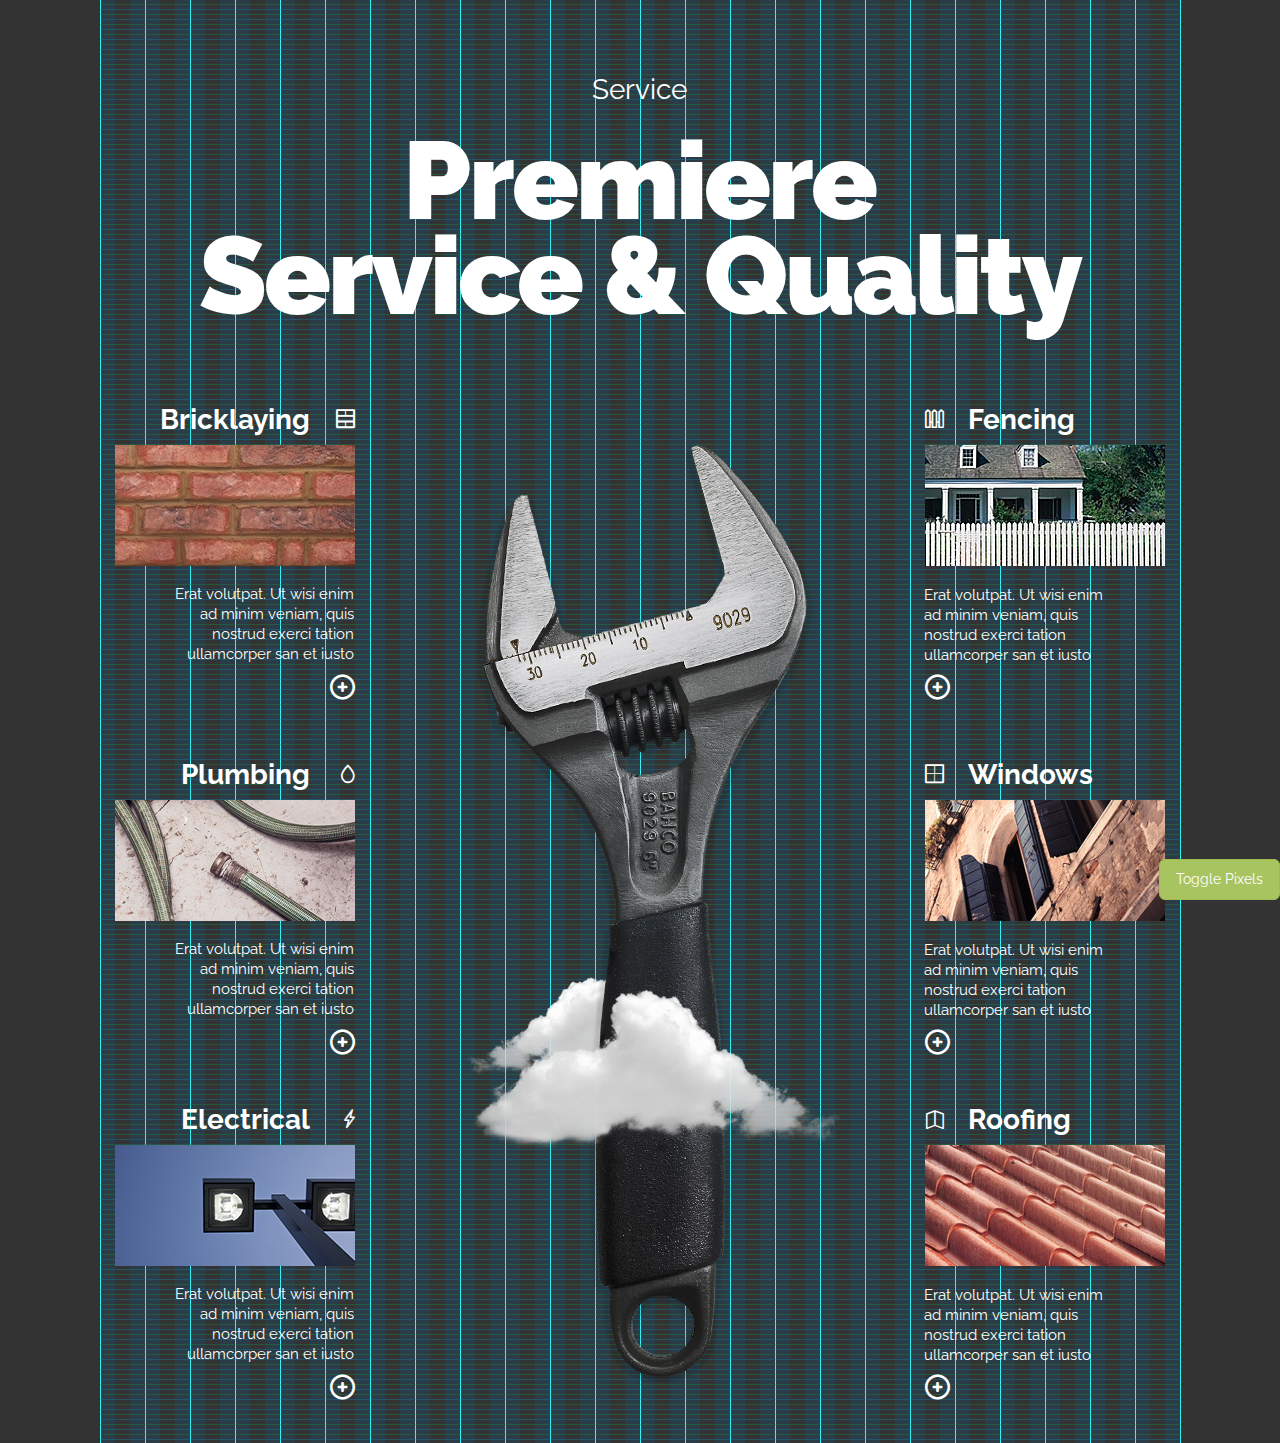
<file: bootstrap/index.html>
<!DOCTYPE html>
<html lang="en" dir="ltr" xml:lang="en" prefix="og: http://ogp.me/ns#
fb: http://ogp.me/ns/fb#
foaf: http://xmlns.com/foaf/0.1/
dc: http://purl.org/dc/terms/
v: http://rdf.data-vocabulary.org/#
owl: http://www.w3.org/2002/07/owl#" class="no-js no-touch">
<head>
	<!-- Fonts and Style -->
	<link href='http://fonts.googleapis.com/css?family=Raleway:400,700,900' rel='stylesheet' type='text/css'>
	<meta charset="utf-8">
	<title>WPMUDEV test</title>
	<!-- browser-specific tags -->
	<meta http-equiv="X-UA-Compatible" content="IE=edge,chrome=1" />
	<meta name="apple-mobile-web-app-capable" content="yes" />
	<meta name="apple-mobile-web-app-status-bar-style" content="black" />
	<meta name="viewport" content="width=device-width, initial-scale=1.0, maximum-scale=1.0, user-scalable=0" />
	<!-- Metadata Standards + Dublin Core RDFA -->
	<meta property="dc:creator" name="author" content="WPMU DEV" />
	<meta property="dc:created" content="2014-01-15" />
	<meta property="dc:language" content="en-US" />
	<!-- Open Graph RDFa -->
	<meta property="og:title" content="WPMU DEV" />
	<meta property="og:description" name="description" content="WPMU DEV template" />
	<meta property="og:type" content="website" />
	<meta property="og:url" content="http://wpmudev.com/" />
	<!-- Icons -->
	<link rel="shortcut icon" href="images/icons/fav.ico" sizes="16x16 32x32 48x48" />
	<meta name="msapplication-TileColor" content="#F0443C" />
	<meta name="msapplication-TileImage" content="/images/icons/windows-tile-144x144.png" />
	<link rel="apple-touch-icon-precomposed" sizes="152x152" href="images/icons/apple-touch-icon-152x152.png" />
	<link rel="apple-touch-icon-precomposed" sizes="144x144" href="images/icons/apple-touch-icon-144x144.png" />
	<link rel="apple-touch-icon-precomposed" sizes="72x72" href="images/icons/apple-touch-icon-72x72.png" />


	<link href="less/main.less" rel="stylesheet/less" />
	<!-- <link href="less/main.css" rel="stylesheet" /> -->
				<!--[if lte IE 8]>
				<link rel="stylesheet" href="less/ie_support.css">
				<![endif]-->
				<!-- endbuild -->

				<!-- We are now building a custom modernizr which has patches for ie7 -->
				<!-- build:js js/vendor/modernizr.js -->
				<script src="js/lib/modernizr.js"></script>
				<!-- endbuild -->
			</head>
			<!-- We will treat IE 7 and 8 as one entity -->
			<!--[if IE 7]><body class="ie i[e7 ie7_8"><![endif]-->
			<!--[if IE 8]><body class="ie ie8 ie7_8"><![endif]-->
			<!-- We will treat IE 9 as a close approximation of standards compliancy -->
			<!--[if IE 9]><body class="ie ie9"><![endif]-->
			<!-- Because IE10 does not recognize conditional comments anyway. -->
			<!--[if (gt IE 9)|!(IE)]><!-->
			<body class=""><!--<![endif]-->

				<!--[if lt IE 7]>

						<p class="chromeframe">You are using an <strong>outdated</strong> browser. Please <a href="http://browsehappy.com/">upgrade your browser</a> or <a href="http://www.google.com/chromeframe/?redirect=true">activate Google Chrome Frame</a> to improve your experience.</p>
						<![endif]-->

						<div class="container grid-overlay">
							<header class="col-md-20 col-md-offset-2 text-center">
								<h3>Service</h3>
								<h1 class="main-header"><span class="col-md-16 col-md-offset-4">Premiere</span> Service &amp; Quality</h1>
							</header>
							<aside class="col-md-6 text-right left-side">
								<article>
									<h1>Bricklaying <i class="icon-bricks"></i></h1>
									<img src="img/bricklay.jpg" alt="Bricklaying">
									<p>Erat volutpat. Ut wisi enim ad minim veniam, quis nostrud exerci tation ullamcorper san et iusto</p>
									<a href="#" title="more"><i class="icon-plus"></i></a>
								</article>
								<article>
									<h1>Plumbing <i class="icon-plumb"></i></h1>
									<img src="img/plumbing.jpg" alt="Plumbing">
									<p>Erat volutpat. Ut wisi enim ad minim veniam, quis nostrud exerci tation ullamcorper san et iusto</p>
									<a href="#" title="more"><i class="icon-plus"></i></a>
								</article>
								<article class="last">
									<h1>Electrical <i class="icon-electric"></i></h1>
									<img src="img/electrical.jpg" alt="Electrical">
									<p>Erat volutpat. Ut wisi enim ad minim veniam, quis nostrud exerci tation ullamcorper san et iusto</p>
									<a href="#" title="more"><i class="icon-plus"></i></a>
								</article>
							</aside>
							<div role="main" class="col-md-10 col-md-offset-1 wrench">
							&nbsp;
							</div>
							<aside class="col-md-6 pull-right right-side">
								<article>
									<h1><i class="icon-fence"></i>Fencing</h1>
									<img src="img/fencing.jpg" alt="Fencing">
									<p>Erat volutpat. Ut wisi enim ad minim veniam, quis nostrud exerci tation ullamcorper san et iusto</p>
									<a href="#" title="more"><i class="icon-plus"></i></a>
								</article>
								<article>
									<h1><i class="icon-window"></i> Windows </h1>
									<img src="img/windows.jpg" alt="Windows">
									<p>Erat volutpat. Ut wisi enim ad minim veniam, quis nostrud exerci tation ullamcorper san et iusto</p>
									<a href="#" title="more"><i class="icon-plus"></i></a>
								</article>
								<article class="last">
									<h1>Roofing <i class="icon-roof"></i></h1>
									<img src="img/roofing.jpg" alt="Roofing">
									<p>Erat volutpat. Ut wisi enim ad minim veniam, quis nostrud exerci tation ullamcorper san et iusto</p>
									<a href="#" title="more"><i class="icon-plus"></i></a>
								</article>
							</aside>
						</div> <!-- /.container -->
						<div>
			<!-- Bootstrap core JavaScript
			================================================== -->
			<!-- Placed at the end of the document so the pages load faster -->
			<script src="js/jquery-2.1.0.min.js"></script>
			<script src="js/bootstrap.min.js"></script>
			<script src="js/less.js"></script>
			<button class="show_perf btn btn-success btn-lg" id="perf" style="position: fixed; bottom: 0; right: 0;">Toggle Pixels</button>
			<script>
				$('#perf').on('click', function() {
					$('.container').toggleClass('grid-overlay');
				});
			</script>
		</div>
	</body>
	</html>
</file>
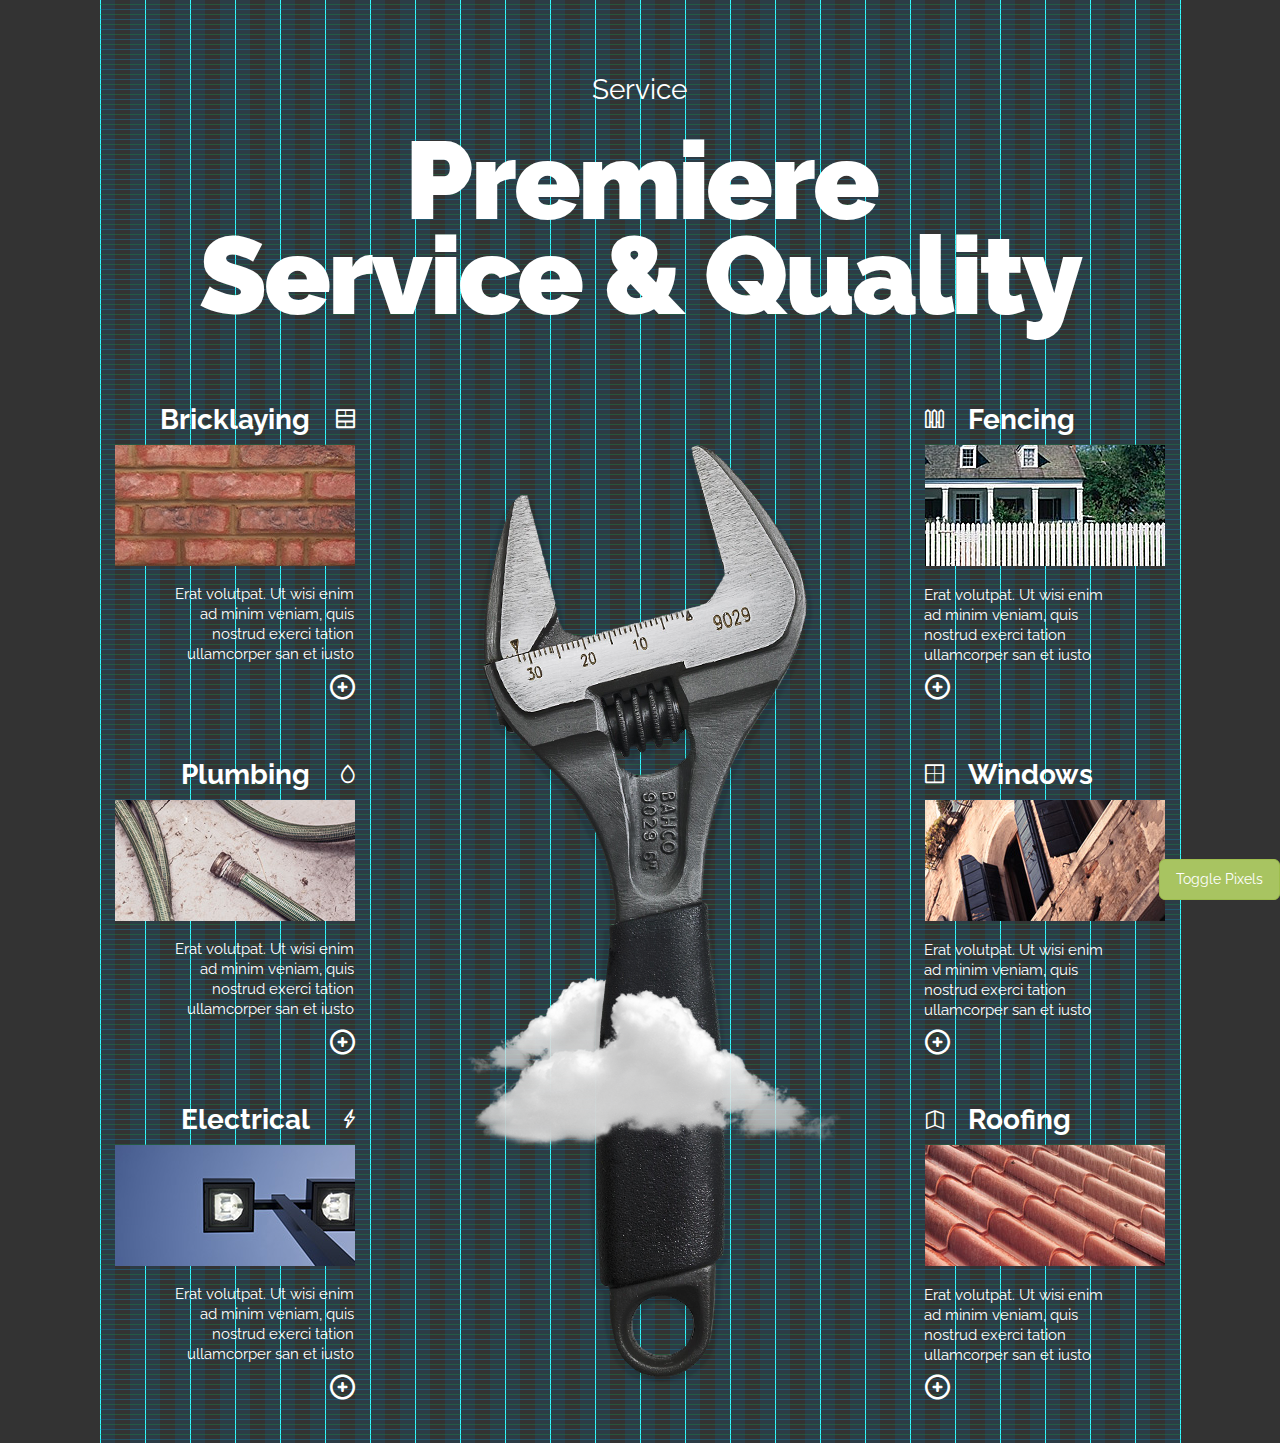
<file: css-version/index.html>
<!DOCTYPE html>
<html lang="en" dir="ltr" xml:lang="en" prefix="og: http://ogp.me/ns#
fb: http://ogp.me/ns/fb#
foaf: http://xmlns.com/foaf/0.1/
dc: http://purl.org/dc/terms/
v: http://rdf.data-vocabulary.org/#
owl: http://www.w3.org/2002/07/owl#" class="no-js no-touch">
<head>
	<!-- Fonts and Style -->
	<link href='http://fonts.googleapis.com/css?family=Raleway:400,700,900' rel='stylesheet' type='text/css'>
	<meta charset="utf-8">
	<title>WPMUDEV test</title>
	<!-- browser-specific tags -->
	<meta http-equiv="X-UA-Compatible" content="IE=edge,chrome=1" />
	<meta name="apple-mobile-web-app-capable" content="yes" />
	<meta name="apple-mobile-web-app-status-bar-style" content="black" />
	<meta name="viewport" content="width=device-width, initial-scale=1.0, maximum-scale=1.0, user-scalable=0" />
	<!-- Metadata Standards + Dublin Core RDFA -->
	<meta property="dc:creator" name="author" content="WPMU DEV" />
	<meta property="dc:created" content="2014-01-15" />
	<meta property="dc:language" content="en-US" />
	<!-- Open Graph RDFa -->
	<meta property="og:title" content="WPMU DEV" />
	<meta property="og:description" name="description" content="WPMU DEV template" />
	<meta property="og:type" content="website" />
	<meta property="og:url" content="http://wpmudev.com/" />
	<!-- Icons -->
	<link rel="shortcut icon" href="images/icons/fav.ico" sizes="16x16 32x32 48x48" />
	<meta name="msapplication-TileColor" content="#F0443C" />
	<meta name="msapplication-TileImage" content="/images/icons/windows-tile-144x144.png" />
	<link rel="apple-touch-icon-precomposed" sizes="152x152" href="images/icons/apple-touch-icon-152x152.png" />
	<link rel="apple-touch-icon-precomposed" sizes="144x144" href="images/icons/apple-touch-icon-144x144.png" />
	<link rel="apple-touch-icon-precomposed" sizes="72x72" href="images/icons/apple-touch-icon-72x72.png" />


	<link href="css/style.css" rel="stylesheet" />
				<!--[if lte IE 8]>
				<link rel="stylesheet" href="css/ie_support.css">
				<![endif]-->
				<!-- endbuild -->
				<!--[if lt IE 9]>
				<script src="js/html5shiv.min.js"></script>
				<![endif]-->
				<!-- We are now building a custom modernizr which has patches for ie7 -->
				<!-- build:js js/vendor/modernizr.js -->
				<script src="js/lib/modernizr.js"></script>
				<!-- endbuild -->
			</head>
			<!-- We will treat IE 7 and 8 as one entity -->
			<!--[if IE 7]><body class="ie i[e7 ie7_8"><![endif]-->
			<!--[if IE 8]><body class="ie ie8 ie7_8"><![endif]-->
			<!-- We will treat IE 9 as a close approximation of standards compliancy -->
			<!--[if IE 9]><body class="ie ie9"><![endif]-->
			<!-- Because IE10 does not recognize conditional comments anyway. -->
			<!--[if (gt IE 9)|!(IE)]><!-->
			<body class=""><!--<![endif]-->

				<!--[if lt IE 7]>

						<p class="chromeframe">You are using an <strong>outdated</strong> browser. Please <a href="http://browsehappy.com/">upgrade your browser</a> or <a href="http://www.google.com/chromeframe/?redirect=true">activate Google Chrome Frame</a> to improve your experience.</p>
						<![endif]-->

						<div class="container grid-overlay">
							<header class="col-20 col-left-2 text-center">
								<h3>Service</h3>
								<h1 class="main-header"><span class="col-20 text-center">Premiere</span> Service &amp; Quality</h1>
							</header>
							<aside class="col-6 text-right left-side">
								<article>
									<h1>Bricklaying <i class="icon-bricks"></i></h1>
									<img src="img/bricklay.jpg" alt="Bricklaying">
									<p>Erat volutpat. Ut wisi enim ad minim veniam, quis nostrud exerci tation ullamcorper san et iusto</p>
									<a href="#" title="more"><i class="icon-plus"></i></a>
								</article>
								<article>
									<h1>Plumbing <i class="icon-plumb"></i></h1>
									<img src="img/plumbing.jpg" alt="Plumbing">
									<p>Erat volutpat. Ut wisi enim ad minim veniam, quis nostrud exerci tation ullamcorper san et iusto</p>
									<a href="#" title="more"><i class="icon-plus"></i></a>
								</article>
								<article class="last">
									<h1>Electrical <i class="icon-electric"></i></h1>
									<img src="img/electrical.jpg" alt="Electrical">
									<p>Erat volutpat. Ut wisi enim ad minim veniam, quis nostrud exerci tation ullamcorper san et iusto</p>
									<a href="#" title="more"><i class="icon-plus"></i></a>
								</article>
							</aside>
							<div role="main" class="col-10 col-left-1 wrench">
							&nbsp;
							</div>
							<aside class="col-6 pull-right right-side">
								<article>
									<h1><i class="icon-fence"></i>Fencing</h1>
									<img src="img/fencing.jpg" alt="Fencing">
									<p>Erat volutpat. Ut wisi enim ad minim veniam, quis nostrud exerci tation ullamcorper san et iusto</p>
									<a href="#" title="more"><i class="icon-plus"></i></a>
								</article>
								<article>
									<h1><i class="icon-window"></i> Windows </h1>
									<img src="img/windows.jpg" alt="Windows">
									<p>Erat volutpat. Ut wisi enim ad minim veniam, quis nostrud exerci tation ullamcorper san et iusto</p>
									<a href="#" title="more"><i class="icon-plus"></i></a>
								</article>
								<article class="last">
									<h1>Roofing <i class="icon-roof"></i></h1>
									<img src="img/roofing.jpg" alt="Roofing">
									<p>Erat volutpat. Ut wisi enim ad minim veniam, quis nostrud exerci tation ullamcorper san et iusto</p>
									<a href="#" title="more"><i class="icon-plus"></i></a>
								</article>
							</aside>
						</div> <!-- /.container -->
						<div>
			<!-- Bootstrap core JavaScript
			================================================== -->
			<!-- Placed at the end of the document so the pages load faster -->
			<script src="js/jquery-2.1.0.min.js"></script>
			<script src="js/bootstrap.min.js"></script>
			<script src="js/less.js"></script>
			<button class="show_perf btn btn-success btn-lg" id="perf" style="position: fixed; bottom: 0; right: 0;">Toggle Pixels</button>
			<script>
				$('#perf').on('click', function() {
					$('.container').toggleClass('grid-overlay');
				});
			</script>
		</div>
	</body>
	</html>
</file>
<file: bootstrap/less/main.css>
/* CSS crunched with Crunch - http://crunchapp.net/ */
/* Colors ----------------------------------- */
/* ------------------------------------------ */
/* ------------------------------------------ */
/* Paths ------------------------------------ */
/* ------------------------------------------ */
/* ------------------------------------------ */
/* Shared Page Components ------------------- */
/* ------------------------------------------ */
/* ------------------------------------------ */
/* Grid Math -------------------------------- */
/* ------------------------------------------ */
/* ------------------------------------------ */
/* iOS Media Queries ------------------------ */
/* ------------------------------------------ */
/*ipad Mini, iPad 1 & 2 in landscape*/
/*ipad Mini, iPad 1 & 2 in portrait*/
/* ------------------------------------------ */
/* ------------------------------------------ */
/* Paths ------------------------------------ */
/* ------------------------------------------ */
/* ------------------------------------------ */
/* Global Reset ----------------------------- */
/* ------------------------------------------ */
html {
  font-size: 62.5%;
  -webkit-text-size-adjust: 100%;
  -ms-text-size-adjust: 100%;
  overflow: -moz-scrollbars-vertical;
  overflow-y: scroll;
  height: 100%;
}
body {
  position: relative;
  height: 100%;
  margin: 0;
  padding: 0;
  font-size: 100%;
  font-family: helvetica, arial, sans-serif;
  text-rendering: optimizeLegibility;
  color: #FFF;
  background: #333;
  /* Better Font Rendering =========== */
  -webkit-font-smoothing: antialiased;
  -moz-osx-font-smoothing: grayscale;
}
/* Custom Typography ------------------------ */
/* ------------------------------------------ */
h1,
h2,
h3 {
  margin: 0;
}
/* Custom Icons -------------------------- */
/* ------------------------------------------ */
@font-face {
  font-family: 'icomoon';
  src: url('../fonts/icomoon.eot?i9eodp');
  src: url('../fonts/icomoon.eot?#iefixi9eodp') format('embedded-opentype'), url('../fonts/icomoon.woff?i9eodp') format('woff'), url('../fonts/icomoon.ttf?i9eodp') format('truetype'), url('../fonts/icomoon.svg?i9eodp#icomoon') format('svg');
  font-weight: normal;
  font-style: normal;
}
[class^="icon-"],
[class*=" icon-"] {
  font-family: 'icomoon';
  speak: none;
  font-style: normal;
  font-weight: normal;
  font-variant: normal;
  text-transform: none;
  line-height: 1;
  /* Better Font Rendering =========== */
  -webkit-font-smoothing: antialiased;
  -moz-osx-font-smoothing: grayscale;
}
.icon-plus:before {
  content: "\e607";
}
.icon-roof:before {
  content: "\e605";
}
.icon-electric:before {
  content: "\e604";
}
.icon-window:before {
  content: "\e603";
}
.icon-plumb:before {
  content: "\e602";
}
.icon-fence:before {
  content: "\e601";
}
.icon-bricks:before {
  content: "\e600";
}
/* Fallback Mixins -------------------------- */
/* ------------------------------------------ */
/* ------------------------------------------ */
/* Bootstrap -------------------------------- */
/* ------------------------------------------ */
/* Bootstrap (Bootstrap) -------------------- */
/* ------------------------------------------ */
/* Core variables and mixins ---------------- */
/* ------------------------------------------ */
/* ------------------------------------------ */
/* Reset ------------------------------------ */
/* ------------------------------------------ */
@media print {
  * {
    text-shadow: none !important;
    color: #000 !important;
    background: transparent !important;
    box-shadow: none !important;
  }
  a,
  a:visited {
    text-decoration: underline;
  }
  a[href]:after {
    content: " (" attr(href) ")";
  }
  abbr[title]:after {
    content: " (" attr(title) ")";
  }
  a[href^="javascript:"]:after,
  a[href^="#"]:after {
    content: "";
  }
  pre,
  blockquote {
    border: 1px solid #999;
    page-break-inside: avoid;
  }
  thead {
    display: table-header-group;
  }
  tr,
  img {
    page-break-inside: avoid;
  }
  img {
    max-width: 100% !important;
  }
  @page {
    margin: 2cm .5cm;
  }
  p,
  h2,
  h3 {
    orphans: 3;
    widows: 3;
  }
  h2,
  h3 {
    page-break-after: avoid;
  }
  select {
    background: #fff !important;
  }
  .navbar {
    display: none;
  }
  .table td,
  .table th {
    background-color: #fff !important;
  }
  .btn > .caret,
  .dropup > .btn > .caret {
    border-top-color: #000 !important;
  }
  .label {
    border: 1px solid #000;
  }
  .table {
    border-collapse: collapse !important;
  }
  .table-bordered th,
  .table-bordered td {
    border: 1px solid #ddd !important;
  }
}
/* ------------------------------------------ */
/* Core CSS --------------------------------- */
/* ------------------------------------------ */
*,
*:before,
*:after {
  -webkit-box-sizing: border-box;
  -moz-box-sizing: border-box;
  box-sizing: border-box;
}
html {
  font-size: 62.5%;
  -webkit-tap-highlight-color: rgba(0, 0, 0, 0);
}
body {
  font-family: "Raleway", "Helvetica Neue", Helvetica, Arial, sans-serif;
  font-size: 1em;
  line-height: 1;
  color: #ffffff;
  background-color: #333333;
}
input,
button,
select,
textarea {
  font-family: inherit;
  font-size: inherit;
  line-height: inherit;
}
a {
  color: #f0443c;
  text-decoration: none;
}
a:hover,
a:focus {
  color: #f0443c;
  text-decoration: underline;
}
a:focus {
  outline: thin dotted;
  outline: 5px auto -webkit-focus-ring-color;
  outline-offset: -2px;
}
img {
  vertical-align: middle;
}
.img-responsive {
  display: block;
  max-width: 100%;
  height: auto;
}
.img-rounded {
  border-radius: 6px;
}
.img-thumbnail {
  padding: 4px;
  line-height: 1;
  background-color: #333333;
  border: 1px solid #dddddd;
  border-radius: 4px;
  -webkit-transition: all 0.2s ease-in-out;
  transition: all 0.2s ease-in-out;
  display: inline-block;
  max-width: 100%;
  height: auto;
}
.img-circle {
  border-radius: 50%;
}
hr {
  margin-top: 1em;
  margin-bottom: 1em;
  border: 0;
  border-top: 1px solid #ffffff;
}
.sr-only {
  position: absolute;
  width: 1px;
  height: 1px;
  margin: -1px;
  padding: 0;
  overflow: hidden;
  clip: rect(0, 0, 0, 0);
  border: 0;
}
h1,
h2,
h3,
h4,
h5,
h6,
.h1,
.h2,
.h3,
.h4,
.h5,
.h6 {
  font-family: "Raleway", "Helvetica Neue", Helvetica, Arial, sans-serif;
  font-weight: 400;
  line-height: 1;
  color: inherit;
}
h1 small,
h2 small,
h3 small,
h4 small,
h5 small,
h6 small,
.h1 small,
.h2 small,
.h3 small,
.h4 small,
.h5 small,
.h6 small,
h1 .small,
h2 .small,
h3 .small,
h4 .small,
h5 .small,
h6 .small,
.h1 .small,
.h2 .small,
.h3 .small,
.h4 .small,
.h5 .small,
.h6 .small {
  font-weight: normal;
  line-height: 1;
  color: #ffffff;
}
h1,
h2,
h3 {
  margin-top: 1em;
  margin-bottom: 0.5em;
}
h1 small,
h2 small,
h3 small,
h1 .small,
h2 .small,
h3 .small {
  font-size: 65%;
}
h4,
h5,
h6 {
  margin-top: 0.5em;
  margin-bottom: 0.5em;
}
h4 small,
h5 small,
h6 small,
h4 .small,
h5 .small,
h6 .small {
  font-size: 75%;
}
h1,
.h1 {
  font-size: 1em;
}
h2,
.h2 {
  font-size: 1em;
}
h3,
.h3 {
  font-size: 1em;
}
h4,
.h4 {
  font-size: 1em;
}
h5,
.h5 {
  font-size: 1em;
}
h6,
.h6 {
  font-size: 1em;
}
p {
  margin: 0 0 0.5em;
}
.lead {
  margin-bottom: 1em;
  font-size: 1em;
  font-weight: 200;
  line-height: 1.4;
}
@media (min-width: 768px) {
  .lead {
    font-size: 1.5em;
  }
}
small,
.small {
  font-size: 85%;
}
cite {
  font-style: normal;
}
.text-muted {
  color: #999999;
}
.text-primary {
  color: #f0443c;
}
.text-primary:hover {
  color: #e71b12;
}
.text-warning {
  color: #8a6d3b;
}
.text-warning:hover {
  color: #66512c;
}
.text-danger {
  color: #a94442;
}
.text-danger:hover {
  color: #843534;
}
.text-success {
  color: #3c763d;
}
.text-success:hover {
  color: #2b542c;
}
.text-info {
  color: #31708f;
}
.text-info:hover {
  color: #245269;
}
.text-left {
  text-align: left;
}
.text-right {
  text-align: right;
}
.text-center {
  text-align: center;
}
.page-header {
  padding-bottom: -0.5em;
  margin: 2em 0 1em;
  border-bottom: 1px solid #eeeeee;
}
ul,
ol {
  margin-top: 0;
  margin-bottom: 0.5em;
}
ul ul,
ol ul,
ul ol,
ol ol {
  margin-bottom: 0;
}
.list-unstyled {
  padding-left: 0;
  list-style: none;
}
.list-inline {
  padding-left: 0;
  list-style: none;
}
.list-inline > li {
  display: inline-block;
  padding-left: 5px;
  padding-right: 5px;
}
.list-inline > li:first-child {
  padding-left: 0;
}
dl {
  margin-top: 0;
  margin-bottom: 1em;
}
dt,
dd {
  line-height: 1;
}
dt {
  font-weight: bold;
}
dd {
  margin-left: 0;
}
@media (min-width: 768px) {
  .dl-horizontal dt {
    float: left;
    width: 160px;
    clear: left;
    text-align: right;
    overflow: hidden;
    text-overflow: ellipsis;
    white-space: nowrap;
  }
  .dl-horizontal dd {
    margin-left: 180px;
  }
  .dl-horizontal dd:before,
  .dl-horizontal dd:after {
    content: " ";
    display: table;
  }
  .dl-horizontal dd:after {
    clear: both;
  }
  .dl-horizontal dd:before,
  .dl-horizontal dd:after {
    content: " ";
    display: table;
  }
  .dl-horizontal dd:after {
    clear: both;
  }
}
abbr[title],
abbr[data-original-title] {
  cursor: help;
  border-bottom: 1px dotted #999999;
}
.initialism {
  font-size: 90%;
  text-transform: uppercase;
}
blockquote {
  padding: 0.5em 1em;
  margin: 0 0 1em;
  border-left: 5px solid #eeeeee;
}
blockquote p {
  font-size: 1.25em;
  font-weight: 300;
  line-height: 1.25;
}
blockquote p:last-child {
  margin-bottom: 0;
}
blockquote small,
blockquote .small {
  display: block;
  line-height: 1;
  color: #999999;
}
blockquote small:before,
blockquote .small:before {
  content: '\2014 \00A0';
}
blockquote.pull-right {
  padding-right: 15px;
  padding-left: 0;
  border-right: 5px solid #eeeeee;
  border-left: 0;
}
blockquote.pull-right p,
blockquote.pull-right small,
blockquote.pull-right .small {
  text-align: right;
}
blockquote.pull-right small:before,
blockquote.pull-right .small:before {
  content: '';
}
blockquote.pull-right small:after,
blockquote.pull-right .small:after {
  content: '\00A0 \2014';
}
blockquote:before,
blockquote:after {
  content: "";
}
address {
  margin-bottom: 1em;
  font-style: normal;
  line-height: 1;
}
.container {
  margin-right: auto;
  margin-left: auto;
  padding-left: 15px;
  padding-right: 15px;
}
.container:before,
.container:after {
  content: " ";
  display: table;
}
.container:after {
  clear: both;
}
.container:before,
.container:after {
  content: " ";
  display: table;
}
.container:after {
  clear: both;
}
@media (min-width: 768px) {
  .container {
    width: 76.8em;
  }
}
@media (min-width: 992px) {
  .container {
    width: 1081px;
  }
}
@media (min-width: 1200px) {
  .container {
    width: 1081px;
  }
}
.row {
  margin-left: -15px;
  margin-right: -15px;
}
.row:before,
.row:after {
  content: " ";
  display: table;
}
.row:after {
  clear: both;
}
.row:before,
.row:after {
  content: " ";
  display: table;
}
.row:after {
  clear: both;
}
.col-xs-1, .col-sm-1, .col-md-1, .col-lg-1, .col-xs-2, .col-sm-2, .col-md-2, .col-lg-2, .col-xs-3, .col-sm-3, .col-md-3, .col-lg-3, .col-xs-4, .col-sm-4, .col-md-4, .col-lg-4, .col-xs-5, .col-sm-5, .col-md-5, .col-lg-5, .col-xs-6, .col-sm-6, .col-md-6, .col-lg-6, .col-xs-7, .col-sm-7, .col-md-7, .col-lg-7, .col-xs-8, .col-sm-8, .col-md-8, .col-lg-8, .col-xs-9, .col-sm-9, .col-md-9, .col-lg-9, .col-xs-10, .col-sm-10, .col-md-10, .col-lg-10, .col-xs-11, .col-sm-11, .col-md-11, .col-lg-11, .col-xs-12, .col-sm-12, .col-md-12, .col-lg-12, .col-xs-13, .col-sm-13, .col-md-13, .col-lg-13, .col-xs-14, .col-sm-14, .col-md-14, .col-lg-14, .col-xs-15, .col-sm-15, .col-md-15, .col-lg-15, .col-xs-16, .col-sm-16, .col-md-16, .col-lg-16, .col-xs-17, .col-sm-17, .col-md-17, .col-lg-17, .col-xs-18, .col-sm-18, .col-md-18, .col-lg-18, .col-xs-19, .col-sm-19, .col-md-19, .col-lg-19, .col-xs-20, .col-sm-20, .col-md-20, .col-lg-20, .col-xs-21, .col-sm-21, .col-md-21, .col-lg-21, .col-xs-22, .col-sm-22, .col-md-22, .col-lg-22, .col-xs-23, .col-sm-23, .col-md-23, .col-lg-23, .col-xs-24, .col-sm-24, .col-md-24, .col-lg-24 {
  position: relative;
  min-height: 1px;
  padding-left: 15px;
  padding-right: 15px;
}
.col-xs-1, .col-sm-1, .col-md-1, .col-lg-1, .col-xl-1, .col-xs-2, .col-sm-2, .col-md-2, .col-lg-2, .col-xl-2, .col-xs-3, .col-sm-3, .col-md-3, .col-lg-3, .col-xl-3, .col-xs-4, .col-sm-4, .col-md-4, .col-lg-4, .col-xl-4, .col-xs-5, .col-sm-5, .col-md-5, .col-lg-5, .col-xl-5, .col-xs-6, .col-sm-6, .col-md-6, .col-lg-6, .col-xl-6, .col-xs-7, .col-sm-7, .col-md-7, .col-lg-7, .col-xl-7, .col-xs-8, .col-sm-8, .col-md-8, .col-lg-8, .col-xl-8, .col-xs-9, .col-sm-9, .col-md-9, .col-lg-9, .col-xl-9, .col-xs-10, .col-sm-10, .col-md-10, .col-lg-10, .col-xl-10, .col-xs-11, .col-sm-11, .col-md-11, .col-lg-11, .col-xl-11, .col-xs-12, .col-sm-12, .col-md-12, .col-lg-12, .col-xl-12, .col-xs-13, .col-sm-13, .col-md-13, .col-lg-13, .col-xl-13, .col-xs-14, .col-sm-14, .col-md-14, .col-lg-14, .col-xl-14, .col-xs-15, .col-sm-15, .col-md-15, .col-lg-15, .col-xl-15, .col-xs-16, .col-sm-16, .col-md-16, .col-lg-16, .col-xl-16, .col-xs-17, .col-sm-17, .col-md-17, .col-lg-17, .col-xl-17, .col-xs-18, .col-sm-18, .col-md-18, .col-lg-18, .col-xl-18, .col-xs-19, .col-sm-19, .col-md-19, .col-lg-19, .col-xl-19, .col-xs-20, .col-sm-20, .col-md-20, .col-lg-20, .col-xl-20, .col-xs-21, .col-sm-21, .col-md-21, .col-lg-21, .col-xl-21, .col-xs-22, .col-sm-22, .col-md-22, .col-lg-22, .col-xl-22, .col-xs-23, .col-sm-23, .col-md-23, .col-lg-23, .col-xl-23, .col-xs-24, .col-sm-24, .col-md-24, .col-lg-24, .col-xl-24 {
  position: relative;
  min-height: 1px;
  padding-left: 15px;
  padding-right: 15px;
}
.col-xs-1, .col-xs-2, .col-xs-3, .col-xs-4, .col-xs-5, .col-xs-6, .col-xs-7, .col-xs-8, .col-xs-9, .col-xs-10, .col-xs-11, .col-xs-12, .col-xs-13, .col-xs-14, .col-xs-15, .col-xs-16, .col-xs-17, .col-xs-18, .col-xs-19, .col-xs-20, .col-xs-21, .col-xs-22, .col-xs-23, .col-xs-24 {
  float: left;
}
.col-xs-24 {
  width: 100%;
}
.col-xs-23 {
  width: 95.83333333%;
}
.col-xs-22 {
  width: 91.66666667%;
}
.col-xs-21 {
  width: 87.5%;
}
.col-xs-20 {
  width: 83.33333333%;
}
.col-xs-19 {
  width: 79.16666667%;
}
.col-xs-18 {
  width: 75%;
}
.col-xs-17 {
  width: 70.83333333%;
}
.col-xs-16 {
  width: 66.66666667%;
}
.col-xs-15 {
  width: 62.5%;
}
.col-xs-14 {
  width: 58.33333333%;
}
.col-xs-13 {
  width: 54.16666667%;
}
.col-xs-12 {
  width: 50%;
}
.col-xs-11 {
  width: 45.83333333%;
}
.col-xs-10 {
  width: 41.66666667%;
}
.col-xs-9 {
  width: 37.5%;
}
.col-xs-8 {
  width: 33.33333333%;
}
.col-xs-7 {
  width: 29.16666667%;
}
.col-xs-6 {
  width: 25%;
}
.col-xs-5 {
  width: 20.83333333%;
}
.col-xs-4 {
  width: 16.66666667%;
}
.col-xs-3 {
  width: 12.5%;
}
.col-xs-2 {
  width: 8.33333333%;
}
.col-xs-1 {
  width: 4.16666667%;
}
.col-xs-pull-24 {
  right: 100%;
}
.col-xs-pull-23 {
  right: 95.83333333%;
}
.col-xs-pull-22 {
  right: 91.66666667%;
}
.col-xs-pull-21 {
  right: 87.5%;
}
.col-xs-pull-20 {
  right: 83.33333333%;
}
.col-xs-pull-19 {
  right: 79.16666667%;
}
.col-xs-pull-18 {
  right: 75%;
}
.col-xs-pull-17 {
  right: 70.83333333%;
}
.col-xs-pull-16 {
  right: 66.66666667%;
}
.col-xs-pull-15 {
  right: 62.5%;
}
.col-xs-pull-14 {
  right: 58.33333333%;
}
.col-xs-pull-13 {
  right: 54.16666667%;
}
.col-xs-pull-12 {
  right: 50%;
}
.col-xs-pull-11 {
  right: 45.83333333%;
}
.col-xs-pull-10 {
  right: 41.66666667%;
}
.col-xs-pull-9 {
  right: 37.5%;
}
.col-xs-pull-8 {
  right: 33.33333333%;
}
.col-xs-pull-7 {
  right: 29.16666667%;
}
.col-xs-pull-6 {
  right: 25%;
}
.col-xs-pull-5 {
  right: 20.83333333%;
}
.col-xs-pull-4 {
  right: 16.66666667%;
}
.col-xs-pull-3 {
  right: 12.5%;
}
.col-xs-pull-2 {
  right: 8.33333333%;
}
.col-xs-pull-1 {
  right: 4.16666667%;
}
.col-xs-pull-0 {
  right: 0%;
}
.col-xs-push-24 {
  left: 100%;
}
.col-xs-push-23 {
  left: 95.83333333%;
}
.col-xs-push-22 {
  left: 91.66666667%;
}
.col-xs-push-21 {
  left: 87.5%;
}
.col-xs-push-20 {
  left: 83.33333333%;
}
.col-xs-push-19 {
  left: 79.16666667%;
}
.col-xs-push-18 {
  left: 75%;
}
.col-xs-push-17 {
  left: 70.83333333%;
}
.col-xs-push-16 {
  left: 66.66666667%;
}
.col-xs-push-15 {
  left: 62.5%;
}
.col-xs-push-14 {
  left: 58.33333333%;
}
.col-xs-push-13 {
  left: 54.16666667%;
}
.col-xs-push-12 {
  left: 50%;
}
.col-xs-push-11 {
  left: 45.83333333%;
}
.col-xs-push-10 {
  left: 41.66666667%;
}
.col-xs-push-9 {
  left: 37.5%;
}
.col-xs-push-8 {
  left: 33.33333333%;
}
.col-xs-push-7 {
  left: 29.16666667%;
}
.col-xs-push-6 {
  left: 25%;
}
.col-xs-push-5 {
  left: 20.83333333%;
}
.col-xs-push-4 {
  left: 16.66666667%;
}
.col-xs-push-3 {
  left: 12.5%;
}
.col-xs-push-2 {
  left: 8.33333333%;
}
.col-xs-push-1 {
  left: 4.16666667%;
}
.col-xs-push-0 {
  left: 0%;
}
.col-xs-offset-24 {
  margin-left: 100%;
}
.col-xs-offset-23 {
  margin-left: 95.83333333%;
}
.col-xs-offset-22 {
  margin-left: 91.66666667%;
}
.col-xs-offset-21 {
  margin-left: 87.5%;
}
.col-xs-offset-20 {
  margin-left: 83.33333333%;
}
.col-xs-offset-19 {
  margin-left: 79.16666667%;
}
.col-xs-offset-18 {
  margin-left: 75%;
}
.col-xs-offset-17 {
  margin-left: 70.83333333%;
}
.col-xs-offset-16 {
  margin-left: 66.66666667%;
}
.col-xs-offset-15 {
  margin-left: 62.5%;
}
.col-xs-offset-14 {
  margin-left: 58.33333333%;
}
.col-xs-offset-13 {
  margin-left: 54.16666667%;
}
.col-xs-offset-12 {
  margin-left: 50%;
}
.col-xs-offset-11 {
  margin-left: 45.83333333%;
}
.col-xs-offset-10 {
  margin-left: 41.66666667%;
}
.col-xs-offset-9 {
  margin-left: 37.5%;
}
.col-xs-offset-8 {
  margin-left: 33.33333333%;
}
.col-xs-offset-7 {
  margin-left: 29.16666667%;
}
.col-xs-offset-6 {
  margin-left: 25%;
}
.col-xs-offset-5 {
  margin-left: 20.83333333%;
}
.col-xs-offset-4 {
  margin-left: 16.66666667%;
}
.col-xs-offset-3 {
  margin-left: 12.5%;
}
.col-xs-offset-2 {
  margin-left: 8.33333333%;
}
.col-xs-offset-1 {
  margin-left: 4.16666667%;
}
.col-xs-offset-0 {
  margin-left: 0%;
}
@media (min-width: 768px) {
  .col-sm-1, .col-sm-2, .col-sm-3, .col-sm-4, .col-sm-5, .col-sm-6, .col-sm-7, .col-sm-8, .col-sm-9, .col-sm-10, .col-sm-11, .col-sm-12, .col-sm-13, .col-sm-14, .col-sm-15, .col-sm-16, .col-sm-17, .col-sm-18, .col-sm-19, .col-sm-20, .col-sm-21, .col-sm-22, .col-sm-23, .col-sm-24 {
    float: left;
  }
  .col-sm-24 {
    width: 100%;
  }
  .col-sm-23 {
    width: 95.83333333%;
  }
  .col-sm-22 {
    width: 91.66666667%;
  }
  .col-sm-21 {
    width: 87.5%;
  }
  .col-sm-20 {
    width: 83.33333333%;
  }
  .col-sm-19 {
    width: 79.16666667%;
  }
  .col-sm-18 {
    width: 75%;
  }
  .col-sm-17 {
    width: 70.83333333%;
  }
  .col-sm-16 {
    width: 66.66666667%;
  }
  .col-sm-15 {
    width: 62.5%;
  }
  .col-sm-14 {
    width: 58.33333333%;
  }
  .col-sm-13 {
    width: 54.16666667%;
  }
  .col-sm-12 {
    width: 50%;
  }
  .col-sm-11 {
    width: 45.83333333%;
  }
  .col-sm-10 {
    width: 41.66666667%;
  }
  .col-sm-9 {
    width: 37.5%;
  }
  .col-sm-8 {
    width: 33.33333333%;
  }
  .col-sm-7 {
    width: 29.16666667%;
  }
  .col-sm-6 {
    width: 25%;
  }
  .col-sm-5 {
    width: 20.83333333%;
  }
  .col-sm-4 {
    width: 16.66666667%;
  }
  .col-sm-3 {
    width: 12.5%;
  }
  .col-sm-2 {
    width: 8.33333333%;
  }
  .col-sm-1 {
    width: 4.16666667%;
  }
  .col-sm-pull-24 {
    right: 100%;
  }
  .col-sm-pull-23 {
    right: 95.83333333%;
  }
  .col-sm-pull-22 {
    right: 91.66666667%;
  }
  .col-sm-pull-21 {
    right: 87.5%;
  }
  .col-sm-pull-20 {
    right: 83.33333333%;
  }
  .col-sm-pull-19 {
    right: 79.16666667%;
  }
  .col-sm-pull-18 {
    right: 75%;
  }
  .col-sm-pull-17 {
    right: 70.83333333%;
  }
  .col-sm-pull-16 {
    right: 66.66666667%;
  }
  .col-sm-pull-15 {
    right: 62.5%;
  }
  .col-sm-pull-14 {
    right: 58.33333333%;
  }
  .col-sm-pull-13 {
    right: 54.16666667%;
  }
  .col-sm-pull-12 {
    right: 50%;
  }
  .col-sm-pull-11 {
    right: 45.83333333%;
  }
  .col-sm-pull-10 {
    right: 41.66666667%;
  }
  .col-sm-pull-9 {
    right: 37.5%;
  }
  .col-sm-pull-8 {
    right: 33.33333333%;
  }
  .col-sm-pull-7 {
    right: 29.16666667%;
  }
  .col-sm-pull-6 {
    right: 25%;
  }
  .col-sm-pull-5 {
    right: 20.83333333%;
  }
  .col-sm-pull-4 {
    right: 16.66666667%;
  }
  .col-sm-pull-3 {
    right: 12.5%;
  }
  .col-sm-pull-2 {
    right: 8.33333333%;
  }
  .col-sm-pull-1 {
    right: 4.16666667%;
  }
  .col-sm-pull-0 {
    right: 0%;
  }
  .col-sm-push-24 {
    left: 100%;
  }
  .col-sm-push-23 {
    left: 95.83333333%;
  }
  .col-sm-push-22 {
    left: 91.66666667%;
  }
  .col-sm-push-21 {
    left: 87.5%;
  }
  .col-sm-push-20 {
    left: 83.33333333%;
  }
  .col-sm-push-19 {
    left: 79.16666667%;
  }
  .col-sm-push-18 {
    left: 75%;
  }
  .col-sm-push-17 {
    left: 70.83333333%;
  }
  .col-sm-push-16 {
    left: 66.66666667%;
  }
  .col-sm-push-15 {
    left: 62.5%;
  }
  .col-sm-push-14 {
    left: 58.33333333%;
  }
  .col-sm-push-13 {
    left: 54.16666667%;
  }
  .col-sm-push-12 {
    left: 50%;
  }
  .col-sm-push-11 {
    left: 45.83333333%;
  }
  .col-sm-push-10 {
    left: 41.66666667%;
  }
  .col-sm-push-9 {
    left: 37.5%;
  }
  .col-sm-push-8 {
    left: 33.33333333%;
  }
  .col-sm-push-7 {
    left: 29.16666667%;
  }
  .col-sm-push-6 {
    left: 25%;
  }
  .col-sm-push-5 {
    left: 20.83333333%;
  }
  .col-sm-push-4 {
    left: 16.66666667%;
  }
  .col-sm-push-3 {
    left: 12.5%;
  }
  .col-sm-push-2 {
    left: 8.33333333%;
  }
  .col-sm-push-1 {
    left: 4.16666667%;
  }
  .col-sm-push-0 {
    left: 0%;
  }
  .col-sm-offset-24 {
    margin-left: 100%;
  }
  .col-sm-offset-23 {
    margin-left: 95.83333333%;
  }
  .col-sm-offset-22 {
    margin-left: 91.66666667%;
  }
  .col-sm-offset-21 {
    margin-left: 87.5%;
  }
  .col-sm-offset-20 {
    margin-left: 83.33333333%;
  }
  .col-sm-offset-19 {
    margin-left: 79.16666667%;
  }
  .col-sm-offset-18 {
    margin-left: 75%;
  }
  .col-sm-offset-17 {
    margin-left: 70.83333333%;
  }
  .col-sm-offset-16 {
    margin-left: 66.66666667%;
  }
  .col-sm-offset-15 {
    margin-left: 62.5%;
  }
  .col-sm-offset-14 {
    margin-left: 58.33333333%;
  }
  .col-sm-offset-13 {
    margin-left: 54.16666667%;
  }
  .col-sm-offset-12 {
    margin-left: 50%;
  }
  .col-sm-offset-11 {
    margin-left: 45.83333333%;
  }
  .col-sm-offset-10 {
    margin-left: 41.66666667%;
  }
  .col-sm-offset-9 {
    margin-left: 37.5%;
  }
  .col-sm-offset-8 {
    margin-left: 33.33333333%;
  }
  .col-sm-offset-7 {
    margin-left: 29.16666667%;
  }
  .col-sm-offset-6 {
    margin-left: 25%;
  }
  .col-sm-offset-5 {
    margin-left: 20.83333333%;
  }
  .col-sm-offset-4 {
    margin-left: 16.66666667%;
  }
  .col-sm-offset-3 {
    margin-left: 12.5%;
  }
  .col-sm-offset-2 {
    margin-left: 8.33333333%;
  }
  .col-sm-offset-1 {
    margin-left: 4.16666667%;
  }
  .col-sm-offset-0 {
    margin-left: 0%;
  }
}
@media (min-width: 992px) {
  .col-md-1, .col-md-2, .col-md-3, .col-md-4, .col-md-5, .col-md-6, .col-md-7, .col-md-8, .col-md-9, .col-md-10, .col-md-11, .col-md-12, .col-md-13, .col-md-14, .col-md-15, .col-md-16, .col-md-17, .col-md-18, .col-md-19, .col-md-20, .col-md-21, .col-md-22, .col-md-23, .col-md-24 {
    float: left;
  }
  .col-md-24 {
    width: 100%;
  }
  .col-md-23 {
    width: 95.83333333%;
  }
  .col-md-22 {
    width: 91.66666667%;
  }
  .col-md-21 {
    width: 87.5%;
  }
  .col-md-20 {
    width: 83.33333333%;
  }
  .col-md-19 {
    width: 79.16666667%;
  }
  .col-md-18 {
    width: 75%;
  }
  .col-md-17 {
    width: 70.83333333%;
  }
  .col-md-16 {
    width: 66.66666667%;
  }
  .col-md-15 {
    width: 62.5%;
  }
  .col-md-14 {
    width: 58.33333333%;
  }
  .col-md-13 {
    width: 54.16666667%;
  }
  .col-md-12 {
    width: 50%;
  }
  .col-md-11 {
    width: 45.83333333%;
  }
  .col-md-10 {
    width: 41.66666667%;
  }
  .col-md-9 {
    width: 37.5%;
  }
  .col-md-8 {
    width: 33.33333333%;
  }
  .col-md-7 {
    width: 29.16666667%;
  }
  .col-md-6 {
    width: 25%;
  }
  .col-md-5 {
    width: 20.83333333%;
  }
  .col-md-4 {
    width: 16.66666667%;
  }
  .col-md-3 {
    width: 12.5%;
  }
  .col-md-2 {
    width: 8.33333333%;
  }
  .col-md-1 {
    width: 4.16666667%;
  }
  .col-md-pull-24 {
    right: 100%;
  }
  .col-md-pull-23 {
    right: 95.83333333%;
  }
  .col-md-pull-22 {
    right: 91.66666667%;
  }
  .col-md-pull-21 {
    right: 87.5%;
  }
  .col-md-pull-20 {
    right: 83.33333333%;
  }
  .col-md-pull-19 {
    right: 79.16666667%;
  }
  .col-md-pull-18 {
    right: 75%;
  }
  .col-md-pull-17 {
    right: 70.83333333%;
  }
  .col-md-pull-16 {
    right: 66.66666667%;
  }
  .col-md-pull-15 {
    right: 62.5%;
  }
  .col-md-pull-14 {
    right: 58.33333333%;
  }
  .col-md-pull-13 {
    right: 54.16666667%;
  }
  .col-md-pull-12 {
    right: 50%;
  }
  .col-md-pull-11 {
    right: 45.83333333%;
  }
  .col-md-pull-10 {
    right: 41.66666667%;
  }
  .col-md-pull-9 {
    right: 37.5%;
  }
  .col-md-pull-8 {
    right: 33.33333333%;
  }
  .col-md-pull-7 {
    right: 29.16666667%;
  }
  .col-md-pull-6 {
    right: 25%;
  }
  .col-md-pull-5 {
    right: 20.83333333%;
  }
  .col-md-pull-4 {
    right: 16.66666667%;
  }
  .col-md-pull-3 {
    right: 12.5%;
  }
  .col-md-pull-2 {
    right: 8.33333333%;
  }
  .col-md-pull-1 {
    right: 4.16666667%;
  }
  .col-md-pull-0 {
    right: 0%;
  }
  .col-md-push-24 {
    left: 100%;
  }
  .col-md-push-23 {
    left: 95.83333333%;
  }
  .col-md-push-22 {
    left: 91.66666667%;
  }
  .col-md-push-21 {
    left: 87.5%;
  }
  .col-md-push-20 {
    left: 83.33333333%;
  }
  .col-md-push-19 {
    left: 79.16666667%;
  }
  .col-md-push-18 {
    left: 75%;
  }
  .col-md-push-17 {
    left: 70.83333333%;
  }
  .col-md-push-16 {
    left: 66.66666667%;
  }
  .col-md-push-15 {
    left: 62.5%;
  }
  .col-md-push-14 {
    left: 58.33333333%;
  }
  .col-md-push-13 {
    left: 54.16666667%;
  }
  .col-md-push-12 {
    left: 50%;
  }
  .col-md-push-11 {
    left: 45.83333333%;
  }
  .col-md-push-10 {
    left: 41.66666667%;
  }
  .col-md-push-9 {
    left: 37.5%;
  }
  .col-md-push-8 {
    left: 33.33333333%;
  }
  .col-md-push-7 {
    left: 29.16666667%;
  }
  .col-md-push-6 {
    left: 25%;
  }
  .col-md-push-5 {
    left: 20.83333333%;
  }
  .col-md-push-4 {
    left: 16.66666667%;
  }
  .col-md-push-3 {
    left: 12.5%;
  }
  .col-md-push-2 {
    left: 8.33333333%;
  }
  .col-md-push-1 {
    left: 4.16666667%;
  }
  .col-md-push-0 {
    left: 0%;
  }
  .col-md-offset-24 {
    margin-left: 100%;
  }
  .col-md-offset-23 {
    margin-left: 95.83333333%;
  }
  .col-md-offset-22 {
    margin-left: 91.66666667%;
  }
  .col-md-offset-21 {
    margin-left: 87.5%;
  }
  .col-md-offset-20 {
    margin-left: 83.33333333%;
  }
  .col-md-offset-19 {
    margin-left: 79.16666667%;
  }
  .col-md-offset-18 {
    margin-left: 75%;
  }
  .col-md-offset-17 {
    margin-left: 70.83333333%;
  }
  .col-md-offset-16 {
    margin-left: 66.66666667%;
  }
  .col-md-offset-15 {
    margin-left: 62.5%;
  }
  .col-md-offset-14 {
    margin-left: 58.33333333%;
  }
  .col-md-offset-13 {
    margin-left: 54.16666667%;
  }
  .col-md-offset-12 {
    margin-left: 50%;
  }
  .col-md-offset-11 {
    margin-left: 45.83333333%;
  }
  .col-md-offset-10 {
    margin-left: 41.66666667%;
  }
  .col-md-offset-9 {
    margin-left: 37.5%;
  }
  .col-md-offset-8 {
    margin-left: 33.33333333%;
  }
  .col-md-offset-7 {
    margin-left: 29.16666667%;
  }
  .col-md-offset-6 {
    margin-left: 25%;
  }
  .col-md-offset-5 {
    margin-left: 20.83333333%;
  }
  .col-md-offset-4 {
    margin-left: 16.66666667%;
  }
  .col-md-offset-3 {
    margin-left: 12.5%;
  }
  .col-md-offset-2 {
    margin-left: 8.33333333%;
  }
  .col-md-offset-1 {
    margin-left: 4.16666667%;
  }
  .col-md-offset-0 {
    margin-left: 0%;
  }
}
@media (min-width: 1200px) {
  .col-lg-1, .col-lg-2, .col-lg-3, .col-lg-4, .col-lg-5, .col-lg-6, .col-lg-7, .col-lg-8, .col-lg-9, .col-lg-10, .col-lg-11, .col-lg-12, .col-lg-13, .col-lg-14, .col-lg-15, .col-lg-16, .col-lg-17, .col-lg-18, .col-lg-19, .col-lg-20, .col-lg-21, .col-lg-22, .col-lg-23, .col-lg-24 {
    float: left;
  }
  .col-lg-24 {
    width: 100%;
  }
  .col-lg-23 {
    width: 95.83333333%;
  }
  .col-lg-22 {
    width: 91.66666667%;
  }
  .col-lg-21 {
    width: 87.5%;
  }
  .col-lg-20 {
    width: 83.33333333%;
  }
  .col-lg-19 {
    width: 79.16666667%;
  }
  .col-lg-18 {
    width: 75%;
  }
  .col-lg-17 {
    width: 70.83333333%;
  }
  .col-lg-16 {
    width: 66.66666667%;
  }
  .col-lg-15 {
    width: 62.5%;
  }
  .col-lg-14 {
    width: 58.33333333%;
  }
  .col-lg-13 {
    width: 54.16666667%;
  }
  .col-lg-12 {
    width: 50%;
  }
  .col-lg-11 {
    width: 45.83333333%;
  }
  .col-lg-10 {
    width: 41.66666667%;
  }
  .col-lg-9 {
    width: 37.5%;
  }
  .col-lg-8 {
    width: 33.33333333%;
  }
  .col-lg-7 {
    width: 29.16666667%;
  }
  .col-lg-6 {
    width: 25%;
  }
  .col-lg-5 {
    width: 20.83333333%;
  }
  .col-lg-4 {
    width: 16.66666667%;
  }
  .col-lg-3 {
    width: 12.5%;
  }
  .col-lg-2 {
    width: 8.33333333%;
  }
  .col-lg-1 {
    width: 4.16666667%;
  }
  .col-lg-pull-24 {
    right: 100%;
  }
  .col-lg-pull-23 {
    right: 95.83333333%;
  }
  .col-lg-pull-22 {
    right: 91.66666667%;
  }
  .col-lg-pull-21 {
    right: 87.5%;
  }
  .col-lg-pull-20 {
    right: 83.33333333%;
  }
  .col-lg-pull-19 {
    right: 79.16666667%;
  }
  .col-lg-pull-18 {
    right: 75%;
  }
  .col-lg-pull-17 {
    right: 70.83333333%;
  }
  .col-lg-pull-16 {
    right: 66.66666667%;
  }
  .col-lg-pull-15 {
    right: 62.5%;
  }
  .col-lg-pull-14 {
    right: 58.33333333%;
  }
  .col-lg-pull-13 {
    right: 54.16666667%;
  }
  .col-lg-pull-12 {
    right: 50%;
  }
  .col-lg-pull-11 {
    right: 45.83333333%;
  }
  .col-lg-pull-10 {
    right: 41.66666667%;
  }
  .col-lg-pull-9 {
    right: 37.5%;
  }
  .col-lg-pull-8 {
    right: 33.33333333%;
  }
  .col-lg-pull-7 {
    right: 29.16666667%;
  }
  .col-lg-pull-6 {
    right: 25%;
  }
  .col-lg-pull-5 {
    right: 20.83333333%;
  }
  .col-lg-pull-4 {
    right: 16.66666667%;
  }
  .col-lg-pull-3 {
    right: 12.5%;
  }
  .col-lg-pull-2 {
    right: 8.33333333%;
  }
  .col-lg-pull-1 {
    right: 4.16666667%;
  }
  .col-lg-pull-0 {
    right: 0%;
  }
  .col-lg-push-24 {
    left: 100%;
  }
  .col-lg-push-23 {
    left: 95.83333333%;
  }
  .col-lg-push-22 {
    left: 91.66666667%;
  }
  .col-lg-push-21 {
    left: 87.5%;
  }
  .col-lg-push-20 {
    left: 83.33333333%;
  }
  .col-lg-push-19 {
    left: 79.16666667%;
  }
  .col-lg-push-18 {
    left: 75%;
  }
  .col-lg-push-17 {
    left: 70.83333333%;
  }
  .col-lg-push-16 {
    left: 66.66666667%;
  }
  .col-lg-push-15 {
    left: 62.5%;
  }
  .col-lg-push-14 {
    left: 58.33333333%;
  }
  .col-lg-push-13 {
    left: 54.16666667%;
  }
  .col-lg-push-12 {
    left: 50%;
  }
  .col-lg-push-11 {
    left: 45.83333333%;
  }
  .col-lg-push-10 {
    left: 41.66666667%;
  }
  .col-lg-push-9 {
    left: 37.5%;
  }
  .col-lg-push-8 {
    left: 33.33333333%;
  }
  .col-lg-push-7 {
    left: 29.16666667%;
  }
  .col-lg-push-6 {
    left: 25%;
  }
  .col-lg-push-5 {
    left: 20.83333333%;
  }
  .col-lg-push-4 {
    left: 16.66666667%;
  }
  .col-lg-push-3 {
    left: 12.5%;
  }
  .col-lg-push-2 {
    left: 8.33333333%;
  }
  .col-lg-push-1 {
    left: 4.16666667%;
  }
  .col-lg-push-0 {
    left: 0%;
  }
  .col-lg-offset-24 {
    margin-left: 100%;
  }
  .col-lg-offset-23 {
    margin-left: 95.83333333%;
  }
  .col-lg-offset-22 {
    margin-left: 91.66666667%;
  }
  .col-lg-offset-21 {
    margin-left: 87.5%;
  }
  .col-lg-offset-20 {
    margin-left: 83.33333333%;
  }
  .col-lg-offset-19 {
    margin-left: 79.16666667%;
  }
  .col-lg-offset-18 {
    margin-left: 75%;
  }
  .col-lg-offset-17 {
    margin-left: 70.83333333%;
  }
  .col-lg-offset-16 {
    margin-left: 66.66666667%;
  }
  .col-lg-offset-15 {
    margin-left: 62.5%;
  }
  .col-lg-offset-14 {
    margin-left: 58.33333333%;
  }
  .col-lg-offset-13 {
    margin-left: 54.16666667%;
  }
  .col-lg-offset-12 {
    margin-left: 50%;
  }
  .col-lg-offset-11 {
    margin-left: 45.83333333%;
  }
  .col-lg-offset-10 {
    margin-left: 41.66666667%;
  }
  .col-lg-offset-9 {
    margin-left: 37.5%;
  }
  .col-lg-offset-8 {
    margin-left: 33.33333333%;
  }
  .col-lg-offset-7 {
    margin-left: 29.16666667%;
  }
  .col-lg-offset-6 {
    margin-left: 25%;
  }
  .col-lg-offset-5 {
    margin-left: 20.83333333%;
  }
  .col-lg-offset-4 {
    margin-left: 16.66666667%;
  }
  .col-lg-offset-3 {
    margin-left: 12.5%;
  }
  .col-lg-offset-2 {
    margin-left: 8.33333333%;
  }
  .col-lg-offset-1 {
    margin-left: 4.16666667%;
  }
  .col-lg-offset-0 {
    margin-left: 0%;
  }
}
.btn {
  display: inline-block;
  margin-bottom: 0;
  font-weight: normal;
  text-align: center;
  vertical-align: middle;
  cursor: pointer;
  background-image: none;
  border: 1px solid transparent;
  white-space: nowrap;
  padding: 6px 12px;
  font-size: 1em;
  line-height: 1;
  border-radius: 4px;
  -webkit-user-select: none;
  -moz-user-select: none;
  -ms-user-select: none;
  -o-user-select: none;
  user-select: none;
}
.btn:focus {
  outline: thin dotted;
  outline: 5px auto -webkit-focus-ring-color;
  outline-offset: -2px;
}
.btn:hover,
.btn:focus {
  color: #333333;
  text-decoration: none;
}
.btn:active,
.btn.active {
  outline: 0;
  background-image: none;
  -webkit-box-shadow: inset 0 3px 5px rgba(0, 0, 0, 0.125);
  box-shadow: inset 0 3px 5px rgba(0, 0, 0, 0.125);
}
.btn.disabled,
.btn[disabled],
fieldset[disabled] .btn {
  cursor: not-allowed;
  pointer-events: none;
  opacity: 0.65;
  filter: alpha(opacity=65);
  -webkit-box-shadow: none;
  box-shadow: none;
}
.btn-default {
  color: #333333;
  background-color: #ffffff;
  border-color: #cccccc;
}
.btn-default:hover,
.btn-default:focus,
.btn-default:active,
.btn-default.active,
.open .dropdown-toggle.btn-default {
  color: #333333;
  background-color: #ebebeb;
  border-color: #adadad;
}
.btn-default:active,
.btn-default.active,
.open .dropdown-toggle.btn-default {
  background-image: none;
}
.btn-default.disabled,
.btn-default[disabled],
fieldset[disabled] .btn-default,
.btn-default.disabled:hover,
.btn-default[disabled]:hover,
fieldset[disabled] .btn-default:hover,
.btn-default.disabled:focus,
.btn-default[disabled]:focus,
fieldset[disabled] .btn-default:focus,
.btn-default.disabled:active,
.btn-default[disabled]:active,
fieldset[disabled] .btn-default:active,
.btn-default.disabled.active,
.btn-default[disabled].active,
fieldset[disabled] .btn-default.active {
  background-color: #ffffff;
  border-color: #cccccc;
}
.btn-default .badge {
  color: #ffffff;
  background-color: #fff;
}
.btn-primary {
  color: #ffffff;
  background-color: #f0443c;
  border-color: #ee2d24;
}
.btn-primary:hover,
.btn-primary:focus,
.btn-primary:active,
.btn-primary.active,
.open .dropdown-toggle.btn-primary {
  color: #ffffff;
  background-color: #ed2016;
  border-color: #c6170f;
}
.btn-primary:active,
.btn-primary.active,
.open .dropdown-toggle.btn-primary {
  background-image: none;
}
.btn-primary.disabled,
.btn-primary[disabled],
fieldset[disabled] .btn-primary,
.btn-primary.disabled:hover,
.btn-primary[disabled]:hover,
fieldset[disabled] .btn-primary:hover,
.btn-primary.disabled:focus,
.btn-primary[disabled]:focus,
fieldset[disabled] .btn-primary:focus,
.btn-primary.disabled:active,
.btn-primary[disabled]:active,
fieldset[disabled] .btn-primary:active,
.btn-primary.disabled.active,
.btn-primary[disabled].active,
fieldset[disabled] .btn-primary.active {
  background-color: #f0443c;
  border-color: #ee2d24;
}
.btn-primary .badge {
  color: #f0443c;
  background-color: #fff;
}
.btn-warning {
  color: #ffffff;
  background-color: #fdd45e;
  border-color: #fdcd45;
}
.btn-warning:hover,
.btn-warning:focus,
.btn-warning:active,
.btn-warning.active,
.open .dropdown-toggle.btn-warning {
  color: #ffffff;
  background-color: #fcc936;
  border-color: #fcbd08;
}
.btn-warning:active,
.btn-warning.active,
.open .dropdown-toggle.btn-warning {
  background-image: none;
}
.btn-warning.disabled,
.btn-warning[disabled],
fieldset[disabled] .btn-warning,
.btn-warning.disabled:hover,
.btn-warning[disabled]:hover,
fieldset[disabled] .btn-warning:hover,
.btn-warning.disabled:focus,
.btn-warning[disabled]:focus,
fieldset[disabled] .btn-warning:focus,
.btn-warning.disabled:active,
.btn-warning[disabled]:active,
fieldset[disabled] .btn-warning:active,
.btn-warning.disabled.active,
.btn-warning[disabled].active,
fieldset[disabled] .btn-warning.active {
  background-color: #fdd45e;
  border-color: #fdcd45;
}
.btn-warning .badge {
  color: #fdd45e;
  background-color: #fff;
}
.btn-danger {
  color: #ffffff;
  background-color: #d9534f;
  border-color: #d43f3a;
}
.btn-danger:hover,
.btn-danger:focus,
.btn-danger:active,
.btn-danger.active,
.open .dropdown-toggle.btn-danger {
  color: #ffffff;
  background-color: #d2322d;
  border-color: #ac2925;
}
.btn-danger:active,
.btn-danger.active,
.open .dropdown-toggle.btn-danger {
  background-image: none;
}
.btn-danger.disabled,
.btn-danger[disabled],
fieldset[disabled] .btn-danger,
.btn-danger.disabled:hover,
.btn-danger[disabled]:hover,
fieldset[disabled] .btn-danger:hover,
.btn-danger.disabled:focus,
.btn-danger[disabled]:focus,
fieldset[disabled] .btn-danger:focus,
.btn-danger.disabled:active,
.btn-danger[disabled]:active,
fieldset[disabled] .btn-danger:active,
.btn-danger.disabled.active,
.btn-danger[disabled].active,
fieldset[disabled] .btn-danger.active {
  background-color: #d9534f;
  border-color: #d43f3a;
}
.btn-danger .badge {
  color: #d9534f;
  background-color: #fff;
}
.btn-success {
  color: #ffffff;
  background-color: #a8c461;
  border-color: #9ebd4e;
}
.btn-success:hover,
.btn-success:focus,
.btn-success:active,
.btn-success.active,
.open .dropdown-toggle.btn-success {
  color: #ffffff;
  background-color: #97b845;
  border-color: #7c9638;
}
.btn-success:active,
.btn-success.active,
.open .dropdown-toggle.btn-success {
  background-image: none;
}
.btn-success.disabled,
.btn-success[disabled],
fieldset[disabled] .btn-success,
.btn-success.disabled:hover,
.btn-success[disabled]:hover,
fieldset[disabled] .btn-success:hover,
.btn-success.disabled:focus,
.btn-success[disabled]:focus,
fieldset[disabled] .btn-success:focus,
.btn-success.disabled:active,
.btn-success[disabled]:active,
fieldset[disabled] .btn-success:active,
.btn-success.disabled.active,
.btn-success[disabled].active,
fieldset[disabled] .btn-success.active {
  background-color: #a8c461;
  border-color: #9ebd4e;
}
.btn-success .badge {
  color: #a8c461;
  background-color: #fff;
}
.btn-info {
  color: #ffffff;
  background-color: #5bc0de;
  border-color: #46b8da;
}
.btn-info:hover,
.btn-info:focus,
.btn-info:active,
.btn-info.active,
.open .dropdown-toggle.btn-info {
  color: #ffffff;
  background-color: #39b3d7;
  border-color: #269abc;
}
.btn-info:active,
.btn-info.active,
.open .dropdown-toggle.btn-info {
  background-image: none;
}
.btn-info.disabled,
.btn-info[disabled],
fieldset[disabled] .btn-info,
.btn-info.disabled:hover,
.btn-info[disabled]:hover,
fieldset[disabled] .btn-info:hover,
.btn-info.disabled:focus,
.btn-info[disabled]:focus,
fieldset[disabled] .btn-info:focus,
.btn-info.disabled:active,
.btn-info[disabled]:active,
fieldset[disabled] .btn-info:active,
.btn-info.disabled.active,
.btn-info[disabled].active,
fieldset[disabled] .btn-info.active {
  background-color: #5bc0de;
  border-color: #46b8da;
}
.btn-info .badge {
  color: #5bc0de;
  background-color: #fff;
}
.btn-link {
  color: #f0443c;
  font-weight: normal;
  cursor: pointer;
  border-radius: 0;
}
.btn-link,
.btn-link:active,
.btn-link[disabled],
fieldset[disabled] .btn-link {
  background-color: transparent;
  -webkit-box-shadow: none;
  box-shadow: none;
}
.btn-link,
.btn-link:hover,
.btn-link:focus,
.btn-link:active {
  border-color: transparent;
}
.btn-link:hover,
.btn-link:focus {
  color: #f0443c;
  text-decoration: underline;
  background-color: transparent;
}
.btn-link[disabled]:hover,
fieldset[disabled] .btn-link:hover,
.btn-link[disabled]:focus,
fieldset[disabled] .btn-link:focus {
  color: #999999;
  text-decoration: none;
}
.btn-lg {
  padding: 10px 16px;
  font-size: 1em;
  line-height: 1.33;
  border-radius: 6px;
}
.btn-sm {
  padding: 5px 10px;
  font-size: 1em;
  line-height: 1.5;
  border-radius: 3px;
}
.btn-xs {
  padding: 1px 5px;
  font-size: 1em;
  line-height: 1.5;
  border-radius: 3px;
}
.btn-block {
  display: block;
  width: 100%;
  padding-left: 0;
  padding-right: 0;
}
.btn-block + .btn-block {
  margin-top: 5px;
}
input[type="submit"].btn-block,
input[type="reset"].btn-block,
input[type="button"].btn-block {
  width: 100%;
}
/* ------------------------------------------ */
/* Components ------------------------------- */
/* ------------------------------------------ */
.btn-group,
.btn-group-vertical {
  position: relative;
  display: inline-block;
  vertical-align: middle;
}
.btn-group > .btn,
.btn-group-vertical > .btn {
  position: relative;
  float: left;
}
.btn-group > .btn:hover,
.btn-group-vertical > .btn:hover,
.btn-group > .btn:focus,
.btn-group-vertical > .btn:focus,
.btn-group > .btn:active,
.btn-group-vertical > .btn:active,
.btn-group > .btn.active,
.btn-group-vertical > .btn.active {
  z-index: 2;
}
.btn-group > .btn:focus,
.btn-group-vertical > .btn:focus {
  outline: none;
}
.btn-group .btn + .btn,
.btn-group .btn + .btn-group,
.btn-group .btn-group + .btn,
.btn-group .btn-group + .btn-group {
  margin-left: -1px;
}
.btn-toolbar:before,
.btn-toolbar:after {
  content: " ";
  display: table;
}
.btn-toolbar:after {
  clear: both;
}
.btn-toolbar:before,
.btn-toolbar:after {
  content: " ";
  display: table;
}
.btn-toolbar:after {
  clear: both;
}
.btn-toolbar .btn-group {
  float: left;
}
.btn-toolbar > .btn + .btn,
.btn-toolbar > .btn-group + .btn,
.btn-toolbar > .btn + .btn-group,
.btn-toolbar > .btn-group + .btn-group {
  margin-left: 5px;
}
.btn-group > .btn:not(:first-child):not(:last-child):not(.dropdown-toggle) {
  border-radius: 0;
}
.btn-group > .btn:first-child {
  margin-left: 0;
}
.btn-group > .btn:first-child:not(:last-child):not(.dropdown-toggle) {
  border-bottom-right-radius: 0;
  border-top-right-radius: 0;
}
.btn-group > .btn:last-child:not(:first-child),
.btn-group > .dropdown-toggle:not(:first-child) {
  border-bottom-left-radius: 0;
  border-top-left-radius: 0;
}
.btn-group > .btn-group {
  float: left;
}
.btn-group > .btn-group:not(:first-child):not(:last-child) > .btn {
  border-radius: 0;
}
.btn-group > .btn-group:first-child > .btn:last-child,
.btn-group > .btn-group:first-child > .dropdown-toggle {
  border-bottom-right-radius: 0;
  border-top-right-radius: 0;
}
.btn-group > .btn-group:last-child > .btn:first-child {
  border-bottom-left-radius: 0;
  border-top-left-radius: 0;
}
.btn-group .dropdown-toggle:active,
.btn-group.open .dropdown-toggle {
  outline: 0;
}
.btn-group-xs > .btn {
  padding: 1px 5px;
  font-size: 1em;
  line-height: 1.5;
  border-radius: 3px;
}
.btn-group-sm > .btn {
  padding: 5px 10px;
  font-size: 1em;
  line-height: 1.5;
  border-radius: 3px;
}
.btn-group-lg > .btn {
  padding: 10px 16px;
  font-size: 1em;
  line-height: 1.33;
  border-radius: 6px;
}
.btn-group > .btn + .dropdown-toggle {
  padding-left: 8px;
  padding-right: 8px;
}
.btn-group > .btn-lg + .dropdown-toggle {
  padding-left: 12px;
  padding-right: 12px;
}
.btn-group.open .dropdown-toggle {
  -webkit-box-shadow: inset 0 3px 5px rgba(0, 0, 0, 0.125);
  box-shadow: inset 0 3px 5px rgba(0, 0, 0, 0.125);
}
.btn-group.open .dropdown-toggle.btn-link {
  -webkit-box-shadow: none;
  box-shadow: none;
}
.btn .caret {
  margin-left: 0;
}
.btn-lg .caret {
  border-width: 5px 5px 0;
  border-bottom-width: 0;
}
.dropup .btn-lg .caret {
  border-width: 0 5px 5px;
}
.btn-group-vertical > .btn,
.btn-group-vertical > .btn-group,
.btn-group-vertical > .btn-group > .btn {
  display: block;
  float: none;
  width: 100%;
  max-width: 100%;
}
.btn-group-vertical > .btn-group:before,
.btn-group-vertical > .btn-group:after {
  content: " ";
  display: table;
}
.btn-group-vertical > .btn-group:after {
  clear: both;
}
.btn-group-vertical > .btn-group:before,
.btn-group-vertical > .btn-group:after {
  content: " ";
  display: table;
}
.btn-group-vertical > .btn-group:after {
  clear: both;
}
.btn-group-vertical > .btn-group > .btn {
  float: none;
}
.btn-group-vertical > .btn + .btn,
.btn-group-vertical > .btn + .btn-group,
.btn-group-vertical > .btn-group + .btn,
.btn-group-vertical > .btn-group + .btn-group {
  margin-top: -1px;
  margin-left: 0;
}
.btn-group-vertical > .btn:not(:first-child):not(:last-child) {
  border-radius: 0;
}
.btn-group-vertical > .btn:first-child:not(:last-child) {
  border-top-right-radius: 4px;
  border-bottom-right-radius: 0;
  border-bottom-left-radius: 0;
}
.btn-group-vertical > .btn:last-child:not(:first-child) {
  border-bottom-left-radius: 4px;
  border-top-right-radius: 0;
  border-top-left-radius: 0;
}
.btn-group-vertical > .btn-group:not(:first-child):not(:last-child) > .btn {
  border-radius: 0;
}
.btn-group-vertical > .btn-group:first-child > .btn:last-child,
.btn-group-vertical > .btn-group:first-child > .dropdown-toggle {
  border-bottom-right-radius: 0;
  border-bottom-left-radius: 0;
}
.btn-group-vertical > .btn-group:last-child > .btn:first-child {
  border-top-right-radius: 0;
  border-top-left-radius: 0;
}
.btn-group-justified {
  display: table;
  width: 100%;
  table-layout: fixed;
  border-collapse: separate;
}
.btn-group-justified > .btn,
.btn-group-justified > .btn-group {
  float: none;
  display: table-cell;
  width: 1%;
}
.btn-group-justified > .btn-group .btn {
  width: 100%;
}
[data-toggle="buttons"] > .btn > input[type="radio"],
[data-toggle="buttons"] > .btn > input[type="checkbox"] {
  display: none;
}
/* ------------------------------------------ */
/* ------------------------------------------ */
/* ------------------------------------------ */
/* Utily Classes ---------------------------- */
/* ------------------------------------------ */
.clearfix:before,
.clearfix:after {
  content: " ";
  display: table;
}
.clearfix:after {
  clear: both;
}
.center-block {
  display: block;
  margin-left: auto;
  margin-right: auto;
}
.pull-right {
  float: right !important;
}
.pull-left {
  float: left !important;
}
.hide {
  display: none !important;
}
.show {
  display: block !important;
}
.invisible {
  visibility: hidden;
}
.text-hide {
  font: 0/0 a;
  color: transparent;
  text-shadow: none;
  background-color: transparent;
  border: 0;
}
.hidden {
  display: none !important;
  visibility: hidden !important;
}
.affix {
  position: fixed;
}
@-ms-viewport {
  width: device-width;
}
.visible-xs,
tr.visible-xs,
th.visible-xs,
td.visible-xs {
  display: none !important;
}
@media (max-width: 767px) {
  .visible-xs {
    display: block !important;
  }
  table.visible-xs {
    display: table;
  }
  tr.visible-xs {
    display: table-row !important;
  }
  th.visible-xs,
  td.visible-xs {
    display: table-cell !important;
  }
}
@media (min-width: 768px) and (max-width: 991px) {
  .visible-xs.visible-sm {
    display: block !important;
  }
  table.visible-xs.visible-sm {
    display: table;
  }
  tr.visible-xs.visible-sm {
    display: table-row !important;
  }
  th.visible-xs.visible-sm,
  td.visible-xs.visible-sm {
    display: table-cell !important;
  }
}
@media (min-width: 992px) and (max-width: 1199px) {
  .visible-xs.visible-md {
    display: block !important;
  }
  table.visible-xs.visible-md {
    display: table;
  }
  tr.visible-xs.visible-md {
    display: table-row !important;
  }
  th.visible-xs.visible-md,
  td.visible-xs.visible-md {
    display: table-cell !important;
  }
}
@media (min-width: 1200px) {
  .visible-xs.visible-lg {
    display: block !important;
  }
  table.visible-xs.visible-lg {
    display: table;
  }
  tr.visible-xs.visible-lg {
    display: table-row !important;
  }
  th.visible-xs.visible-lg,
  td.visible-xs.visible-lg {
    display: table-cell !important;
  }
}
.visible-sm,
tr.visible-sm,
th.visible-sm,
td.visible-sm {
  display: none !important;
}
@media (max-width: 767px) {
  .visible-sm.visible-xs {
    display: block !important;
  }
  table.visible-sm.visible-xs {
    display: table;
  }
  tr.visible-sm.visible-xs {
    display: table-row !important;
  }
  th.visible-sm.visible-xs,
  td.visible-sm.visible-xs {
    display: table-cell !important;
  }
}
@media (min-width: 768px) and (max-width: 991px) {
  .visible-sm {
    display: block !important;
  }
  table.visible-sm {
    display: table;
  }
  tr.visible-sm {
    display: table-row !important;
  }
  th.visible-sm,
  td.visible-sm {
    display: table-cell !important;
  }
}
@media (min-width: 992px) and (max-width: 1199px) {
  .visible-sm.visible-md {
    display: block !important;
  }
  table.visible-sm.visible-md {
    display: table;
  }
  tr.visible-sm.visible-md {
    display: table-row !important;
  }
  th.visible-sm.visible-md,
  td.visible-sm.visible-md {
    display: table-cell !important;
  }
}
@media (min-width: 1200px) {
  .visible-sm.visible-lg {
    display: block !important;
  }
  table.visible-sm.visible-lg {
    display: table;
  }
  tr.visible-sm.visible-lg {
    display: table-row !important;
  }
  th.visible-sm.visible-lg,
  td.visible-sm.visible-lg {
    display: table-cell !important;
  }
}
.visible-md,
tr.visible-md,
th.visible-md,
td.visible-md {
  display: none !important;
}
@media (max-width: 767px) {
  .visible-md.visible-xs {
    display: block !important;
  }
  table.visible-md.visible-xs {
    display: table;
  }
  tr.visible-md.visible-xs {
    display: table-row !important;
  }
  th.visible-md.visible-xs,
  td.visible-md.visible-xs {
    display: table-cell !important;
  }
}
@media (min-width: 768px) and (max-width: 991px) {
  .visible-md.visible-sm {
    display: block !important;
  }
  table.visible-md.visible-sm {
    display: table;
  }
  tr.visible-md.visible-sm {
    display: table-row !important;
  }
  th.visible-md.visible-sm,
  td.visible-md.visible-sm {
    display: table-cell !important;
  }
}
@media (min-width: 992px) and (max-width: 1199px) {
  .visible-md {
    display: block !important;
  }
  table.visible-md {
    display: table;
  }
  tr.visible-md {
    display: table-row !important;
  }
  th.visible-md,
  td.visible-md {
    display: table-cell !important;
  }
}
@media (min-width: 1200px) {
  .visible-md.visible-lg {
    display: block !important;
  }
  table.visible-md.visible-lg {
    display: table;
  }
  tr.visible-md.visible-lg {
    display: table-row !important;
  }
  th.visible-md.visible-lg,
  td.visible-md.visible-lg {
    display: table-cell !important;
  }
}
.visible-lg,
tr.visible-lg,
th.visible-lg,
td.visible-lg {
  display: none !important;
}
@media (max-width: 767px) {
  .visible-lg.visible-xs {
    display: block !important;
  }
  table.visible-lg.visible-xs {
    display: table;
  }
  tr.visible-lg.visible-xs {
    display: table-row !important;
  }
  th.visible-lg.visible-xs,
  td.visible-lg.visible-xs {
    display: table-cell !important;
  }
}
@media (min-width: 768px) and (max-width: 991px) {
  .visible-lg.visible-sm {
    display: block !important;
  }
  table.visible-lg.visible-sm {
    display: table;
  }
  tr.visible-lg.visible-sm {
    display: table-row !important;
  }
  th.visible-lg.visible-sm,
  td.visible-lg.visible-sm {
    display: table-cell !important;
  }
}
@media (min-width: 992px) and (max-width: 1199px) {
  .visible-lg.visible-md {
    display: block !important;
  }
  table.visible-lg.visible-md {
    display: table;
  }
  tr.visible-lg.visible-md {
    display: table-row !important;
  }
  th.visible-lg.visible-md,
  td.visible-lg.visible-md {
    display: table-cell !important;
  }
}
@media (min-width: 1200px) {
  .visible-lg {
    display: block !important;
  }
  table.visible-lg {
    display: table;
  }
  tr.visible-lg {
    display: table-row !important;
  }
  th.visible-lg,
  td.visible-lg {
    display: table-cell !important;
  }
}
.hidden-xs {
  display: block !important;
}
table.hidden-xs {
  display: table;
}
tr.hidden-xs {
  display: table-row !important;
}
th.hidden-xs,
td.hidden-xs {
  display: table-cell !important;
}
@media (max-width: 767px) {
  .hidden-xs,
  tr.hidden-xs,
  th.hidden-xs,
  td.hidden-xs {
    display: none !important;
  }
}
@media (min-width: 768px) and (max-width: 991px) {
  .hidden-xs.hidden-sm,
  tr.hidden-xs.hidden-sm,
  th.hidden-xs.hidden-sm,
  td.hidden-xs.hidden-sm {
    display: none !important;
  }
}
@media (min-width: 992px) and (max-width: 1199px) {
  .hidden-xs.hidden-md,
  tr.hidden-xs.hidden-md,
  th.hidden-xs.hidden-md,
  td.hidden-xs.hidden-md {
    display: none !important;
  }
}
@media (min-width: 1200px) {
  .hidden-xs.hidden-lg,
  tr.hidden-xs.hidden-lg,
  th.hidden-xs.hidden-lg,
  td.hidden-xs.hidden-lg {
    display: none !important;
  }
}
.hidden-sm {
  display: block !important;
}
table.hidden-sm {
  display: table;
}
tr.hidden-sm {
  display: table-row !important;
}
th.hidden-sm,
td.hidden-sm {
  display: table-cell !important;
}
@media (max-width: 767px) {
  .hidden-sm.hidden-xs,
  tr.hidden-sm.hidden-xs,
  th.hidden-sm.hidden-xs,
  td.hidden-sm.hidden-xs {
    display: none !important;
  }
}
@media (min-width: 768px) and (max-width: 991px) {
  .hidden-sm,
  tr.hidden-sm,
  th.hidden-sm,
  td.hidden-sm {
    display: none !important;
  }
}
@media (min-width: 992px) and (max-width: 1199px) {
  .hidden-sm.hidden-md,
  tr.hidden-sm.hidden-md,
  th.hidden-sm.hidden-md,
  td.hidden-sm.hidden-md {
    display: none !important;
  }
}
@media (min-width: 1200px) {
  .hidden-sm.hidden-lg,
  tr.hidden-sm.hidden-lg,
  th.hidden-sm.hidden-lg,
  td.hidden-sm.hidden-lg {
    display: none !important;
  }
}
.hidden-md {
  display: block !important;
}
table.hidden-md {
  display: table;
}
tr.hidden-md {
  display: table-row !important;
}
th.hidden-md,
td.hidden-md {
  display: table-cell !important;
}
@media (max-width: 767px) {
  .hidden-md.hidden-xs,
  tr.hidden-md.hidden-xs,
  th.hidden-md.hidden-xs,
  td.hidden-md.hidden-xs {
    display: none !important;
  }
}
@media (min-width: 768px) and (max-width: 991px) {
  .hidden-md.hidden-sm,
  tr.hidden-md.hidden-sm,
  th.hidden-md.hidden-sm,
  td.hidden-md.hidden-sm {
    display: none !important;
  }
}
@media (min-width: 992px) and (max-width: 1199px) {
  .hidden-md,
  tr.hidden-md,
  th.hidden-md,
  td.hidden-md {
    display: none !important;
  }
}
@media (min-width: 1200px) {
  .hidden-md.hidden-lg,
  tr.hidden-md.hidden-lg,
  th.hidden-md.hidden-lg,
  td.hidden-md.hidden-lg {
    display: none !important;
  }
}
.hidden-lg {
  display: block !important;
}
table.hidden-lg {
  display: table;
}
tr.hidden-lg {
  display: table-row !important;
}
th.hidden-lg,
td.hidden-lg {
  display: table-cell !important;
}
@media (max-width: 767px) {
  .hidden-lg.hidden-xs,
  tr.hidden-lg.hidden-xs,
  th.hidden-lg.hidden-xs,
  td.hidden-lg.hidden-xs {
    display: none !important;
  }
}
@media (min-width: 768px) and (max-width: 991px) {
  .hidden-lg.hidden-sm,
  tr.hidden-lg.hidden-sm,
  th.hidden-lg.hidden-sm,
  td.hidden-lg.hidden-sm {
    display: none !important;
  }
}
@media (min-width: 992px) and (max-width: 1199px) {
  .hidden-lg.hidden-md,
  tr.hidden-lg.hidden-md,
  th.hidden-lg.hidden-md,
  td.hidden-lg.hidden-md {
    display: none !important;
  }
}
@media (min-width: 1200px) {
  .hidden-lg,
  tr.hidden-lg,
  th.hidden-lg,
  td.hidden-lg {
    display: none !important;
  }
}
.visible-print,
tr.visible-print,
th.visible-print,
td.visible-print {
  display: none !important;
}
@media print {
  .visible-print {
    display: block !important;
  }
  table.visible-print {
    display: table;
  }
  tr.visible-print {
    display: table-row !important;
  }
  th.visible-print,
  td.visible-print {
    display: table-cell !important;
  }
  .hidden-print,
  tr.hidden-print,
  th.hidden-print,
  td.hidden-print {
    display: none !important;
  }
}
/* ------------------------------------------*/
/* ------------------------------------------ */
/* Bootstrap Overrides ---------------------- */
/* ------------------------------------------ */
/* Variables (Bootstrap) -------------------- */
/* ------------------------------------------ */
/* Mixins (Bootstrap) ----------------------- */
/* ------------------------------------------ */
/* ------------------------------------------ */
/* Custom Normalize ------------------------- */
/* ------------------------------------------ */
article,
aside,
details,
figcaption,
figure,
footer,
header,
hgroup,
main,
nav,
section,
summary {
  display: block;
}
audio:not([controls]) {
  display: none;
  height: 0;
}
[hidden],
template {
  display: none;
}
svg:not(:root) {
  overflow: hidden;
}
fieldset {
  border: 1px solid #c0c0c0;
  margin: 0 2px;
  padding: 0.35em 0.625em 0.75em;
}
legend {
  border: 0;
  padding: 0;
}
button,
input,
select,
textarea {
  font-family: inherit;
  font-size: 100%;
  margin: 0;
}
button,
input {
  line-height: normal;
}
button,
select {
  text-transform: none;
}
button,
html input[type="button"],
input[type="reset"],
input[type="submit"] {
  -webkit-appearance: button;
  cursor: pointer;
}
button[disabled],
html input[disabled] {
  cursor: default;
}
input[type="checkbox"],
input[type="radio"] {
  box-sizing: border-box;
  padding: 0;
}
input[type="search"] {
  -webkit-appearance: textfield;
  -moz-box-sizing: content-box;
  -webkit-box-sizing: content-box;
  box-sizing: content-box;
}
input[type="search"]::-webkit-search-cancel-button,
input[type="search"]::-webkit-search-decoration {
  -webkit-appearance: none;
}
button::-moz-focus-inner,
input::-moz-focus-inner {
  border: 0;
  padding: 0;
}
textarea {
  overflow: auto;
  vertical-align: top;
}
table {
  border-collapse: collapse;
  border-spacing: 0;
}
/* Mixins (Bootstrap) ----------------------- */
/* ------------------------------------------ */
h1,
h2,
h3 {
  margin-top: 0;
  margin-bottom: 0;
}
ul,
ol {
  margin-top: 0;
  margin-bottom: 0;
  padding-left: 0;
}
/* Grids (Bootstrap) ------------------------ */
/* ------------------------------------------ */
@media (min-width: 768px) {
  .container {
    width: 76.8em;
  }
}
@media (min-width: 992px) {
  .container {
    width: 1081px;
  }
}
@media (min-width: 1200px) {
  .container {
    width: 1081px;
  }
}
@media (min-width: 1330px) {
  .container {
    width: 1081px;
  }
}
@media (min-width: 1330px) {
  .col-xl-1, .col-xl-2, .col-xl-3, .col-xl-4, .col-xl-5, .col-xl-6, .col-xl-7, .col-xl-8, .col-xl-9, .col-xl-10, .col-xl-11, .col-xl-12, .col-xl-13, .col-xl-14, .col-xl-15, .col-xl-16, .col-xl-17, .col-xl-18, .col-xl-19, .col-xl-20, .col-xl-21, .col-xl-22, .col-xl-23, .col-xl-24 {
    float: left;
  }
  .col-xl-24 {
    width: 100%;
  }
  .col-xl-23 {
    width: 95.83333333%;
  }
  .col-xl-22 {
    width: 91.66666667%;
  }
  .col-xl-21 {
    width: 87.5%;
  }
  .col-xl-20 {
    width: 83.33333333%;
  }
  .col-xl-19 {
    width: 79.16666667%;
  }
  .col-xl-18 {
    width: 75%;
  }
  .col-xl-17 {
    width: 70.83333333%;
  }
  .col-xl-16 {
    width: 66.66666667%;
  }
  .col-xl-15 {
    width: 62.5%;
  }
  .col-xl-14 {
    width: 58.33333333%;
  }
  .col-xl-13 {
    width: 54.16666667%;
  }
  .col-xl-12 {
    width: 50%;
  }
  .col-xl-11 {
    width: 45.83333333%;
  }
  .col-xl-10 {
    width: 41.66666667%;
  }
  .col-xl-9 {
    width: 37.5%;
  }
  .col-xl-8 {
    width: 33.33333333%;
  }
  .col-xl-7 {
    width: 29.16666667%;
  }
  .col-xl-6 {
    width: 25%;
  }
  .col-xl-5 {
    width: 20.83333333%;
  }
  .col-xl-4 {
    width: 16.66666667%;
  }
  .col-xl-3 {
    width: 12.5%;
  }
  .col-xl-2 {
    width: 8.33333333%;
  }
  .col-xl-1 {
    width: 4.16666667%;
  }
  .col-xl-pull-24 {
    right: 100%;
  }
  .col-xl-pull-23 {
    right: 95.83333333%;
  }
  .col-xl-pull-22 {
    right: 91.66666667%;
  }
  .col-xl-pull-21 {
    right: 87.5%;
  }
  .col-xl-pull-20 {
    right: 83.33333333%;
  }
  .col-xl-pull-19 {
    right: 79.16666667%;
  }
  .col-xl-pull-18 {
    right: 75%;
  }
  .col-xl-pull-17 {
    right: 70.83333333%;
  }
  .col-xl-pull-16 {
    right: 66.66666667%;
  }
  .col-xl-pull-15 {
    right: 62.5%;
  }
  .col-xl-pull-14 {
    right: 58.33333333%;
  }
  .col-xl-pull-13 {
    right: 54.16666667%;
  }
  .col-xl-pull-12 {
    right: 50%;
  }
  .col-xl-pull-11 {
    right: 45.83333333%;
  }
  .col-xl-pull-10 {
    right: 41.66666667%;
  }
  .col-xl-pull-9 {
    right: 37.5%;
  }
  .col-xl-pull-8 {
    right: 33.33333333%;
  }
  .col-xl-pull-7 {
    right: 29.16666667%;
  }
  .col-xl-pull-6 {
    right: 25%;
  }
  .col-xl-pull-5 {
    right: 20.83333333%;
  }
  .col-xl-pull-4 {
    right: 16.66666667%;
  }
  .col-xl-pull-3 {
    right: 12.5%;
  }
  .col-xl-pull-2 {
    right: 8.33333333%;
  }
  .col-xl-pull-1 {
    right: 4.16666667%;
  }
  .col-xl-pull-0 {
    right: 0%;
  }
  .col-xl-push-24 {
    left: 100%;
  }
  .col-xl-push-23 {
    left: 95.83333333%;
  }
  .col-xl-push-22 {
    left: 91.66666667%;
  }
  .col-xl-push-21 {
    left: 87.5%;
  }
  .col-xl-push-20 {
    left: 83.33333333%;
  }
  .col-xl-push-19 {
    left: 79.16666667%;
  }
  .col-xl-push-18 {
    left: 75%;
  }
  .col-xl-push-17 {
    left: 70.83333333%;
  }
  .col-xl-push-16 {
    left: 66.66666667%;
  }
  .col-xl-push-15 {
    left: 62.5%;
  }
  .col-xl-push-14 {
    left: 58.33333333%;
  }
  .col-xl-push-13 {
    left: 54.16666667%;
  }
  .col-xl-push-12 {
    left: 50%;
  }
  .col-xl-push-11 {
    left: 45.83333333%;
  }
  .col-xl-push-10 {
    left: 41.66666667%;
  }
  .col-xl-push-9 {
    left: 37.5%;
  }
  .col-xl-push-8 {
    left: 33.33333333%;
  }
  .col-xl-push-7 {
    left: 29.16666667%;
  }
  .col-xl-push-6 {
    left: 25%;
  }
  .col-xl-push-5 {
    left: 20.83333333%;
  }
  .col-xl-push-4 {
    left: 16.66666667%;
  }
  .col-xl-push-3 {
    left: 12.5%;
  }
  .col-xl-push-2 {
    left: 8.33333333%;
  }
  .col-xl-push-1 {
    left: 4.16666667%;
  }
  .col-xl-push-0 {
    left: 0%;
  }
  .col-xl-offset-24 {
    margin-left: 100%;
  }
  .col-xl-offset-23 {
    margin-left: 95.83333333%;
  }
  .col-xl-offset-22 {
    margin-left: 91.66666667%;
  }
  .col-xl-offset-21 {
    margin-left: 87.5%;
  }
  .col-xl-offset-20 {
    margin-left: 83.33333333%;
  }
  .col-xl-offset-19 {
    margin-left: 79.16666667%;
  }
  .col-xl-offset-18 {
    margin-left: 75%;
  }
  .col-xl-offset-17 {
    margin-left: 70.83333333%;
  }
  .col-xl-offset-16 {
    margin-left: 66.66666667%;
  }
  .col-xl-offset-15 {
    margin-left: 62.5%;
  }
  .col-xl-offset-14 {
    margin-left: 58.33333333%;
  }
  .col-xl-offset-13 {
    margin-left: 54.16666667%;
  }
  .col-xl-offset-12 {
    margin-left: 50%;
  }
  .col-xl-offset-11 {
    margin-left: 45.83333333%;
  }
  .col-xl-offset-10 {
    margin-left: 41.66666667%;
  }
  .col-xl-offset-9 {
    margin-left: 37.5%;
  }
  .col-xl-offset-8 {
    margin-left: 33.33333333%;
  }
  .col-xl-offset-7 {
    margin-left: 29.16666667%;
  }
  .col-xl-offset-6 {
    margin-left: 25%;
  }
  .col-xl-offset-5 {
    margin-left: 20.83333333%;
  }
  .col-xl-offset-4 {
    margin-left: 16.66666667%;
  }
  .col-xl-offset-3 {
    margin-left: 12.5%;
  }
  .col-xl-offset-2 {
    margin-left: 8.33333333%;
  }
  .col-xl-offset-1 {
    margin-left: 4.16666667%;
  }
  .col-xl-offset-0 {
    margin-left: 0%;
  }
}
/* ------------------------------------------ */
/* Global Components ------------------------ */
/* ------------------------------------------ */
/* Global Typography ----------------------------- */
/* ------------------------------------------ */
h3 {
  font-size: 28px;
  font-weight: 400;
}
.main-header {
  font-size: 110px;
  font-weight: 900;
  letter-spacing: -3px;
  padding-top: 29px;
  margin: 0 -14px;
  line-height: 95px;
}
a:hover {
  color: #4ccae1;
  text-decoration: none;
}
/* Global Layout ----------------------------- */
/* ------------------------------------------ */
header {
  padding-top: 76px;
  padding-bottom: 20px;
}
aside article {
  padding-top: 61px;
}
aside article h1 {
  font-size: 28px;
  font-weight: 700;
  padding-right: 45px;
  position: relative;
  padding-bottom: 11px;
}
aside article h1 i {
  position: absolute;
  right: 0;
  font-size: 19px;
  top: 3px;
}
aside article p {
  font-size: 15px;
  line-height: 20px;
  margin: 0 1px 0 0;
  padding: 18px 0 11px 55px;
}
aside article a {
  color: #FFF;
}
aside article a i {
  font-size: 25px;
}
aside article:first-child {
  padding-top: 63px;
}
aside article:last-child {
  padding-top: 51px;
}
.container {
  padding: 0 1px 0 0;
}
.right-side h1 {
  padding-left: 43px;
  padding-right: 0;
}
.right-side h1 i {
  left: 0;
  right: auto;
  top: 3px;
}
.right-side p {
  padding: 19px 55px 10px 0;
  margin-left: -1px;
}
.right-side article:last-child h1 i {
  top: 4px;
  left: 1px;
}
.wrench {
  height: 1100px;
  background: url(../img/wrench.png) no-repeat center 99px;
}
.btn {
  font-size: 14px;
}
.grid-overlay {
  background-image: linear-gradient(rgba(23, 137, 69, 0.4) 1px, transparent 1px), linear-gradient(rgba(18, 129, 170, 0.4) 1px, transparent 1px), linear-gradient(90deg, #35f8ff 1px, transparent 1px), linear-gradient(90deg, #2c3c46 30px, transparent 30px);
  background-size: 1px 10px, 1px 10px, 45px 1px, 45px 45px;
  background-position: 4px 4px, 9px 9px, 0 0, -15px -15px;
}
/* ------------------------------------------ */
</file>
<file: bootstrap/less/ie_support.css>
/* CSS crunched with Crunch - http://crunchapp.net/ */
/* IE 7 & 8 Reset --------------------------- */
/* ------------------------------------------ */
/* Generated by Font Squirrel (http://www.fontsquirrel.com) on July 30, 2014 */
@font-face {
  font-family: 'ralewaymedium';
  src: url('../fonts/raleway-medium-webfont.eot');
  src: url('../fonts/raleway-medium-webfont.eot?#iefix') format('embedded-opentype');
  font-weight: normal;
  font-style: normal;
}
@font-face {
  font-family: 'ralewayextrabold';
  src: url('../fonts/raleway-extrabold-webfont.eot');
  src: url('../fonts/raleway-extrabold-webfont.eot?#iefix') format('embedded-opentype');
  font-weight: normal;
  font-style: normal;
}
@font-face {
  font-family: 'ralewaysemibold';
  src: url('../fonts/raleway-semibold-webfont.eot');
  src: url('../fonts/raleway-semibold-webfont.eot?#iefix') format('embedded-opentype');
  font-weight: normal;
  font-style: normal;
}
@font-face {
  font-family: 'ralewayregular';
  src: url('../fonts/raleway-regular-webfont.eot');
  src: url('../fonts/raleway-regular-webfont.eot?#iefix') format('embedded-opentype');
  font-weight: normal;
  font-style: normal;
}
@font-face {
  font-family: 'ralewayheavy';
  src: url('../fonts/raleway-heavy-webfont.eot');
  src: url('../fonts/raleway-heavy-webfont.eot?#iefix') format('embedded-opentype');
  font-weight: normal;
  font-style: normal;
}
.ie7_8 .container {
  width: 1080px;
  padding: 0;
}
.ie7_8 .container .col-xs-1,
.ie7_8 .container .col-sm-1,
.ie7_8 .container .col-md-1,
.ie7_8 .container .col-lg-1,
.ie7_8 .container .col-xs-2,
.ie7_8 .container .col-sm-2,
.ie7_8 .container .col-md-2,
.ie7_8 .container .col-lg-2,
.ie7_8 .container .col-xs-3,
.ie7_8 .container .col-sm-3,
.ie7_8 .container .col-md-3,
.ie7_8 .container .col-lg-3,
.ie7_8 .container .col-xs-4,
.ie7_8 .container .col-sm-4,
.ie7_8 .container .col-md-4,
.ie7_8 .container .col-lg-4,
.ie7_8 .container .col-xs-5,
.ie7_8 .container .col-sm-5,
.ie7_8 .container .col-md-5,
.ie7_8 .container .col-lg-5,
.ie7_8 .container .col-xs-6,
.ie7_8 .container .col-sm-6,
.ie7_8 .container .col-md-6,
.ie7_8 .container .col-lg-6,
.ie7_8 .container .col-xs-7,
.ie7_8 .container .col-sm-7,
.ie7_8 .container .col-md-7,
.ie7_8 .container .col-lg-7,
.ie7_8 .container .col-xs-8,
.ie7_8 .container .col-sm-8,
.ie7_8 .container .col-md-8,
.ie7_8 .container .col-lg-8,
.ie7_8 .container .col-xs-9,
.ie7_8 .container .col-sm-9,
.ie7_8 .container .col-md-9,
.ie7_8 .container .col-lg-9,
.ie7_8 .container .col-xs-10,
.ie7_8 .container .col-sm-10,
.ie7_8 .container .col-md-10,
.ie7_8 .container .col-lg-10,
.ie7_8 .container .col-xs-11,
.ie7_8 .container .col-sm-11,
.ie7_8 .container .col-md-11,
.ie7_8 .container .col-lg-11,
.ie7_8 .container .col-xs-12,
.ie7_8 .container .col-sm-12,
.ie7_8 .container .col-md-12,
.ie7_8 .container .col-lg-12,
.ie7_8 .container .col-xs-13,
.ie7_8 .container .col-sm-13,
.ie7_8 .container .col-md-13,
.ie7_8 .container .col-lg-13,
.ie7_8 .container .col-xs-14,
.ie7_8 .container .col-sm-14,
.ie7_8 .container .col-md-14,
.ie7_8 .container .col-lg-14,
.ie7_8 .container .col-xs-15,
.ie7_8 .container .col-sm-15,
.ie7_8 .container .col-md-15,
.ie7_8 .container .col-lg-15,
.ie7_8 .container .col-xs-16,
.ie7_8 .container .col-sm-16,
.ie7_8 .container .col-md-16,
.ie7_8 .container .col-lg-16,
.ie7_8 .container .col-xs-17,
.ie7_8 .container .col-sm-17,
.ie7_8 .container .col-md-17,
.ie7_8 .container .col-lg-17,
.ie7_8 .container .col-xs-18,
.ie7_8 .container .col-sm-18,
.ie7_8 .container .col-md-18,
.ie7_8 .container .col-lg-18,
.ie7_8 .container .col-xs-19,
.ie7_8 .container .col-sm-19,
.ie7_8 .container .col-md-19,
.ie7_8 .container .col-lg-19,
.ie7_8 .container .col-xs-20,
.ie7_8 .container .col-sm-20,
.ie7_8 .container .col-md-20,
.ie7_8 .container .col-lg-20,
.ie7_8 .container .col-xs-21,
.ie7_8 .container .col-sm-21,
.ie7_8 .container .col-md-21,
.ie7_8 .container .col-lg-21,
.ie7_8 .container .col-xs-22,
.ie7_8 .container .col-sm-22,
.ie7_8 .container .col-md-22,
.ie7_8 .container .col-lg-22,
.ie7_8 .container .col-xs-23,
.ie7_8 .container .col-sm-23,
.ie7_8 .container .col-md-23,
.ie7_8 .container .col-lg-23,
.ie7_8 .container .col-xs-24,
.ie7_8 .container .col-sm-24,
.ie7_8 .container .col-md-24,
.ie7_8 .container .col-lg-24 {
  position: relative;
  min-height: 1px;
  padding-left: 15px;
  padding-right: 15px;
}
.ie7_8 .container .col-xs-1,
.ie7_8 .container .col-sm-1,
.ie7_8 .container .col-md-1,
.ie7_8 .container .col-lg-1,
.ie7_8 .container .col-xl-1,
.ie7_8 .container .col-xs-2,
.ie7_8 .container .col-sm-2,
.ie7_8 .container .col-md-2,
.ie7_8 .container .col-lg-2,
.ie7_8 .container .col-xl-2,
.ie7_8 .container .col-xs-3,
.ie7_8 .container .col-sm-3,
.ie7_8 .container .col-md-3,
.ie7_8 .container .col-lg-3,
.ie7_8 .container .col-xl-3,
.ie7_8 .container .col-xs-4,
.ie7_8 .container .col-sm-4,
.ie7_8 .container .col-md-4,
.ie7_8 .container .col-lg-4,
.ie7_8 .container .col-xl-4,
.ie7_8 .container .col-xs-5,
.ie7_8 .container .col-sm-5,
.ie7_8 .container .col-md-5,
.ie7_8 .container .col-lg-5,
.ie7_8 .container .col-xl-5,
.ie7_8 .container .col-xs-6,
.ie7_8 .container .col-sm-6,
.ie7_8 .container .col-md-6,
.ie7_8 .container .col-lg-6,
.ie7_8 .container .col-xl-6,
.ie7_8 .container .col-xs-7,
.ie7_8 .container .col-sm-7,
.ie7_8 .container .col-md-7,
.ie7_8 .container .col-lg-7,
.ie7_8 .container .col-xl-7,
.ie7_8 .container .col-xs-8,
.ie7_8 .container .col-sm-8,
.ie7_8 .container .col-md-8,
.ie7_8 .container .col-lg-8,
.ie7_8 .container .col-xl-8,
.ie7_8 .container .col-xs-9,
.ie7_8 .container .col-sm-9,
.ie7_8 .container .col-md-9,
.ie7_8 .container .col-lg-9,
.ie7_8 .container .col-xl-9,
.ie7_8 .container .col-xs-10,
.ie7_8 .container .col-sm-10,
.ie7_8 .container .col-md-10,
.ie7_8 .container .col-lg-10,
.ie7_8 .container .col-xl-10,
.ie7_8 .container .col-xs-11,
.ie7_8 .container .col-sm-11,
.ie7_8 .container .col-md-11,
.ie7_8 .container .col-lg-11,
.ie7_8 .container .col-xl-11,
.ie7_8 .container .col-xs-12,
.ie7_8 .container .col-sm-12,
.ie7_8 .container .col-md-12,
.ie7_8 .container .col-lg-12,
.ie7_8 .container .col-xl-12,
.ie7_8 .container .col-xs-13,
.ie7_8 .container .col-sm-13,
.ie7_8 .container .col-md-13,
.ie7_8 .container .col-lg-13,
.ie7_8 .container .col-xl-13,
.ie7_8 .container .col-xs-14,
.ie7_8 .container .col-sm-14,
.ie7_8 .container .col-md-14,
.ie7_8 .container .col-lg-14,
.ie7_8 .container .col-xl-14,
.ie7_8 .container .col-xs-15,
.ie7_8 .container .col-sm-15,
.ie7_8 .container .col-md-15,
.ie7_8 .container .col-lg-15,
.ie7_8 .container .col-xl-15,
.ie7_8 .container .col-xs-16,
.ie7_8 .container .col-sm-16,
.ie7_8 .container .col-md-16,
.ie7_8 .container .col-lg-16,
.ie7_8 .container .col-xl-16,
.ie7_8 .container .col-xs-17,
.ie7_8 .container .col-sm-17,
.ie7_8 .container .col-md-17,
.ie7_8 .container .col-lg-17,
.ie7_8 .container .col-xl-17,
.ie7_8 .container .col-xs-18,
.ie7_8 .container .col-sm-18,
.ie7_8 .container .col-md-18,
.ie7_8 .container .col-lg-18,
.ie7_8 .container .col-xl-18,
.ie7_8 .container .col-xs-19,
.ie7_8 .container .col-sm-19,
.ie7_8 .container .col-md-19,
.ie7_8 .container .col-lg-19,
.ie7_8 .container .col-xl-19,
.ie7_8 .container .col-xs-20,
.ie7_8 .container .col-sm-20,
.ie7_8 .container .col-md-20,
.ie7_8 .container .col-lg-20,
.ie7_8 .container .col-xl-20,
.ie7_8 .container .col-xs-21,
.ie7_8 .container .col-sm-21,
.ie7_8 .container .col-md-21,
.ie7_8 .container .col-lg-21,
.ie7_8 .container .col-xl-21,
.ie7_8 .container .col-xs-22,
.ie7_8 .container .col-sm-22,
.ie7_8 .container .col-md-22,
.ie7_8 .container .col-lg-22,
.ie7_8 .container .col-xl-22,
.ie7_8 .container .col-xs-23,
.ie7_8 .container .col-sm-23,
.ie7_8 .container .col-md-23,
.ie7_8 .container .col-lg-23,
.ie7_8 .container .col-xl-23,
.ie7_8 .container .col-xs-24,
.ie7_8 .container .col-sm-24,
.ie7_8 .container .col-md-24,
.ie7_8 .container .col-lg-24,
.ie7_8 .container .col-xl-24 {
  position: relative;
  min-height: 1px;
  padding-left: 15px;
  padding-right: 15px;
}
.ie7_8 .container .col-md-1,
.ie7_8 .container .col-md-2,
.ie7_8 .container .col-md-3,
.ie7_8 .container .col-md-4,
.ie7_8 .container .col-md-5,
.ie7_8 .container .col-md-6,
.ie7_8 .container .col-md-7,
.ie7_8 .container .col-md-8,
.ie7_8 .container .col-md-9,
.ie7_8 .container .col-md-10,
.ie7_8 .container .col-md-11,
.ie7_8 .container .col-md-12,
.ie7_8 .container .col-md-13,
.ie7_8 .container .col-md-14,
.ie7_8 .container .col-md-15,
.ie7_8 .container .col-md-16,
.ie7_8 .container .col-md-17,
.ie7_8 .container .col-md-18,
.ie7_8 .container .col-md-19,
.ie7_8 .container .col-md-20,
.ie7_8 .container .col-md-21,
.ie7_8 .container .col-md-22,
.ie7_8 .container .col-md-23,
.ie7_8 .container .col-md-24 {
  float: left;
}
.ie7_8 .container .col-md-24 {
  width: 100%;
}
.ie7_8 .container .col-md-23 {
  width: 95.83333333%;
}
.ie7_8 .container .col-md-22 {
  width: 91.66666667%;
}
.ie7_8 .container .col-md-21 {
  width: 87.5%;
}
.ie7_8 .container .col-md-20 {
  width: 83.33333333%;
}
.ie7_8 .container .col-md-19 {
  width: 79.16666667%;
}
.ie7_8 .container .col-md-18 {
  width: 75%;
}
.ie7_8 .container .col-md-17 {
  width: 70.83333333%;
}
.ie7_8 .container .col-md-16 {
  width: 66.66666667%;
}
.ie7_8 .container .col-md-15 {
  width: 62.5%;
}
.ie7_8 .container .col-md-14 {
  width: 58.33333333%;
}
.ie7_8 .container .col-md-13 {
  width: 54.16666667%;
}
.ie7_8 .container .col-md-12 {
  width: 50%;
}
.ie7_8 .container .col-md-11 {
  width: 45.83333333%;
}
.ie7_8 .container .col-md-10 {
  width: 41.66666667%;
}
.ie7_8 .container .col-md-9 {
  width: 37.5%;
}
.ie7_8 .container .col-md-8 {
  width: 33.33333333%;
}
.ie7_8 .container .col-md-7 {
  width: 29.16666667%;
}
.ie7_8 .container .col-md-6 {
  width: 25%;
}
.ie7_8 .container .col-md-5 {
  width: 20.83333333%;
}
.ie7_8 .container .col-md-4 {
  width: 16.66666667%;
}
.ie7_8 .container .col-md-3 {
  width: 12.5%;
}
.ie7_8 .container .col-md-2 {
  width: 8.33333333%;
}
.ie7_8 .container .col-md-1 {
  width: 4.16666667%;
}
.ie7_8 .container .col-md-pull-24 {
  right: 100%;
}
.ie7_8 .container .col-md-pull-23 {
  right: 95.83333333%;
}
.ie7_8 .container .col-md-pull-22 {
  right: 91.66666667%;
}
.ie7_8 .container .col-md-pull-21 {
  right: 87.5%;
}
.ie7_8 .container .col-md-pull-20 {
  right: 83.33333333%;
}
.ie7_8 .container .col-md-pull-19 {
  right: 79.16666667%;
}
.ie7_8 .container .col-md-pull-18 {
  right: 75%;
}
.ie7_8 .container .col-md-pull-17 {
  right: 70.83333333%;
}
.ie7_8 .container .col-md-pull-16 {
  right: 66.66666667%;
}
.ie7_8 .container .col-md-pull-15 {
  right: 62.5%;
}
.ie7_8 .container .col-md-pull-14 {
  right: 58.33333333%;
}
.ie7_8 .container .col-md-pull-13 {
  right: 54.16666667%;
}
.ie7_8 .container .col-md-pull-12 {
  right: 50%;
}
.ie7_8 .container .col-md-pull-11 {
  right: 45.83333333%;
}
.ie7_8 .container .col-md-pull-10 {
  right: 41.66666667%;
}
.ie7_8 .container .col-md-pull-9 {
  right: 37.5%;
}
.ie7_8 .container .col-md-pull-8 {
  right: 33.33333333%;
}
.ie7_8 .container .col-md-pull-7 {
  right: 29.16666667%;
}
.ie7_8 .container .col-md-pull-6 {
  right: 25%;
}
.ie7_8 .container .col-md-pull-5 {
  right: 20.83333333%;
}
.ie7_8 .container .col-md-pull-4 {
  right: 16.66666667%;
}
.ie7_8 .container .col-md-pull-3 {
  right: 12.5%;
}
.ie7_8 .container .col-md-pull-2 {
  right: 8.33333333%;
}
.ie7_8 .container .col-md-pull-1 {
  right: 4.16666667%;
}
.ie7_8 .container .col-md-pull-0 {
  right: 0%;
}
.ie7_8 .container .col-md-push-24 {
  left: 100%;
}
.ie7_8 .container .col-md-push-23 {
  left: 95.83333333%;
}
.ie7_8 .container .col-md-push-22 {
  left: 91.66666667%;
}
.ie7_8 .container .col-md-push-21 {
  left: 87.5%;
}
.ie7_8 .container .col-md-push-20 {
  left: 83.33333333%;
}
.ie7_8 .container .col-md-push-19 {
  left: 79.16666667%;
}
.ie7_8 .container .col-md-push-18 {
  left: 75%;
}
.ie7_8 .container .col-md-push-17 {
  left: 70.83333333%;
}
.ie7_8 .container .col-md-push-16 {
  left: 66.66666667%;
}
.ie7_8 .container .col-md-push-15 {
  left: 62.5%;
}
.ie7_8 .container .col-md-push-14 {
  left: 58.33333333%;
}
.ie7_8 .container .col-md-push-13 {
  left: 54.16666667%;
}
.ie7_8 .container .col-md-push-12 {
  left: 50%;
}
.ie7_8 .container .col-md-push-11 {
  left: 45.83333333%;
}
.ie7_8 .container .col-md-push-10 {
  left: 41.66666667%;
}
.ie7_8 .container .col-md-push-9 {
  left: 37.5%;
}
.ie7_8 .container .col-md-push-8 {
  left: 33.33333333%;
}
.ie7_8 .container .col-md-push-7 {
  left: 29.16666667%;
}
.ie7_8 .container .col-md-push-6 {
  left: 25%;
}
.ie7_8 .container .col-md-push-5 {
  left: 20.83333333%;
}
.ie7_8 .container .col-md-push-4 {
  left: 16.66666667%;
}
.ie7_8 .container .col-md-push-3 {
  left: 12.5%;
}
.ie7_8 .container .col-md-push-2 {
  left: 8.33333333%;
}
.ie7_8 .container .col-md-push-1 {
  left: 4.16666667%;
}
.ie7_8 .container .col-md-push-0 {
  left: 0%;
}
.ie7_8 .container .col-md-offset-24 {
  margin-left: 100%;
}
.ie7_8 .container .col-md-offset-23 {
  margin-left: 95.83333333%;
}
.ie7_8 .container .col-md-offset-22 {
  margin-left: 91.66666667%;
}
.ie7_8 .container .col-md-offset-21 {
  margin-left: 87.5%;
}
.ie7_8 .container .col-md-offset-20 {
  margin-left: 83.33333333%;
}
.ie7_8 .container .col-md-offset-19 {
  margin-left: 79.16666667%;
}
.ie7_8 .container .col-md-offset-18 {
  margin-left: 75%;
}
.ie7_8 .container .col-md-offset-17 {
  margin-left: 70.83333333%;
}
.ie7_8 .container .col-md-offset-16 {
  margin-left: 66.66666667%;
}
.ie7_8 .container .col-md-offset-15 {
  margin-left: 62.5%;
}
.ie7_8 .container .col-md-offset-14 {
  margin-left: 58.33333333%;
}
.ie7_8 .container .col-md-offset-13 {
  margin-left: 54.16666667%;
}
.ie7_8 .container .col-md-offset-12 {
  margin-left: 50%;
}
.ie7_8 .container .col-md-offset-11 {
  margin-left: 45.83333333%;
}
.ie7_8 .container .col-md-offset-10 {
  margin-left: 41.66666667%;
}
.ie7_8 .container .col-md-offset-9 {
  margin-left: 37.5%;
}
.ie7_8 .container .col-md-offset-8 {
  margin-left: 33.33333333%;
}
.ie7_8 .container .col-md-offset-7 {
  margin-left: 29.16666667%;
}
.ie7_8 .container .col-md-offset-6 {
  margin-left: 25%;
}
.ie7_8 .container .col-md-offset-5 {
  margin-left: 20.83333333%;
}
.ie7_8 .container .col-md-offset-4 {
  margin-left: 16.66666667%;
}
.ie7_8 .container .col-md-offset-3 {
  margin-left: 12.5%;
}
.ie7_8 .container .col-md-offset-2 {
  margin-left: 8.33333333%;
}
.ie7_8 .container .col-md-offset-1 {
  margin-left: 4.16666667%;
}
.ie7_8 .container .col-md-offset-0 {
  margin-left: 0%;
}
.ie7_8 .container .main-header {
  font-family: 'ralewayheavy';
}
.ie7_8 .container aside article.last {
  padding-top: 51px;
}
.ie7_8 .perpixel,
.ie7_8 .show_perf {
  display: none!important;
}
</file>
<file: css-version/css/style.css>
/* Global Reset ----------------------------- */
/* This file contains the baseline setting for html elements.
Be mindful of how cascading order affects or is affected by a global reset. */
/* ------------------------------------------ */

html {
	font-size: 62.5%;
	-webkit-text-size-adjust: 100%;
	-ms-text-size-adjust: 100%;
	overflow: -moz-scrollbars-vertical;
	overflow-y: scroll;
	height: 100%;
}
body {
	position: relative;
	height: 100%;
	margin: 0;
	padding: 0;
	font-size: 100%;
	font-family: "Raleway", "Helvetica Neue", Helvetica, Arial, sans-serif;
	text-rendering: optimizeLegibility;
	color: #FFF;
	background: #333;
	/* Better Font Rendering =========== */
	-webkit-font-smoothing: antialiased;
	-moz-osx-font-smoothing: grayscale;
	line-height: 1;

}

* {
	box-sizing: border-box;
}
input,
button,
select,
textarea {
	font-family: inherit;
	font-size: inherit;
	line-height: inherit;
}
a {
	color: #f0443c;
	text-decoration: none;
}
a:hover,
a:focus {
	color: #f0443c;
	text-decoration: underline;
}
a:focus {
	outline: thin dotted;
	outline: 5px auto -webkit-focus-ring-color;
	outline-offset: -2px;
}
img {
	vertical-align: middle;
}

/* Grid ------------------------ */
/* Add the grid system */
/* ------------------------------------------ */

.container {
	margin-right: auto;
	margin-left: auto;
	width: 1081px;
	padding-right: 1px;
}
.container:before,
.container:after {
	content: " ";
	display: table;
}
.container:after {
	clear: both;
}
.container:before,
.container:after {
	content: " ";
	display: table;
}
.container:after {
	clear: both;
}

[class*="col-"] {
	position: relative;
	min-height: 1px;
	padding-left: 15px;
	padding-right: 15px;
	float: left;
}

/*Let's add the columns*/
.col-1 {
	width: 45px;
}
.col-2 {
	width: 90px;
}
.col-3 {
	width: 135px;
}
.col-4 {
	width: 180px;
}
.col-5 {
	width: 225px;
}
.col-6 {
	width: 270px;
}
.col-7 {
	width: 315px;
}
.col-8 {
	width: 360px;
}
.col-9 {
	width: 405px;
}
.col-10 {
	width: 450px;
}
.col-11 {
	width: 495px;
}
.col-12 {
	width: 540px;
}
.col-13 {
	width: 585px;
}
.col-14 {
	width: 630px;
}
.col-15 {
	width: 675px;
}
.col-16 {
	width: 720px;
}
.col-17 {
	width: 765px;
}
.col-18 {
	width: 810px;
}
.col-19 {
	width: 855px;
}
.col-20 {
	width: 900px;
}
.col-21 {
	width: 945px;
}
.col-22 {
	width: 990px;
}
.col-23 {
	width: 1035px;
}
.col-24 {
	width: 1080px;
}

/*Here is the columns spacing*/

.col-left-0 {
	margin-left: 0;
}
.col-left-1 {
	margin-left: 45px;
}
.col-left-2 {
	margin-left: 90px;
}
.col-left-3 {
	margin-left: 135px;
}
.col-left-4 {
	margin-left: 180px;
}
.col-left-5 {
	margin-left: 225px;
}
.col-left-6 {
	margin-left: 270px;
}
.col-left-7 {
	margin-left: 315px;
}
.col-left-8 {
	margin-left: 360px;
}
.col-left-9 {
	margin-left: 405px;
}
.col-left-10 {
	margin-left: 450px;
}
.col-left-11 {
	margin-left: 495px;
}
.col-left-12 {
	margin-left: 540px;
}
.col-left-13 {
	margin-left: 585px;
}
.col-left-14 {
	margin-left: 630px;
}
.col-left-15 {
	margin-left: 675px;
}
.col-left-16 {
	margin-left: 720px;
}
.col-left-17 {
	margin-left: 765px;
}
.col-left-18 {
	margin-left: 810px;
}
.col-left-19 {
	margin-left: 855px;
}
.col-left-20 {
	margin-left: 900px;
}
.col-left-21 {
	margin-left: 945px;
}
.col-left-22 {
	margin-left: 990px;
}
.col-left-23 {
	margin-left: 1035px;
}
.col-left-24 {
	margin-left: 1080px;
}

/* Custom Typography ------------------------ */
/* ------------------------------------------ */

h1, h2, h3 {
	margin: 0;
}
/* Global Typography ----------------------------- */
/* ------------------------------------------ */
h3 {
	font-size: 28px;
	font-weight: 400;
}
.main-header {
	font-size: 110px;
	font-weight: 900;
	letter-spacing: -3px;
	padding-top: 29px;
	margin: 0 -14px;
	line-height: 95px;
}
a:hover {
	color: #4ccae1;
	text-decoration: none;
}
/* Custom Icons -------------------------- */
/* ------------------------------------------ */
@font-face {
	font-family: 'icomoon';
	src: url('../fonts/icomoon.eot?i9eodp');
	src: url('../fonts/icomoon.eot?#iefixi9eodp') format('embedded-opentype'), url('../fonts/icomoon.woff?i9eodp') format('woff'), url('../fonts/icomoon.ttf?i9eodp') format('truetype'), url('../fonts/icomoon.svg?i9eodp#icomoon') format('svg');
	font-weight: normal;
	font-style: normal;
}
[class^="icon-"],
[class*=" icon-"] {
	font-family: 'icomoon';
	speak: none;
	font-style: normal;
	font-weight: normal;
	font-variant: normal;
	text-transform: none;
	line-height: 1;
	/* Better Font Rendering =========== */
	-webkit-font-smoothing: antialiased;
	-moz-osx-font-smoothing: grayscale;
}
.icon-plus:before {
	content: "\e607";
}
.icon-roof:before {
	content: "\e605";
}
.icon-electric:before {
	content: "\e604";
}
.icon-window:before {
	content: "\e603";
}
.icon-plumb:before {
	content: "\e602";
}
.icon-fence:before {
	content: "\e601";
}
.icon-bricks:before {
	content: "\e600";
}

/* Global Layout ----------------------------- */
/* ------------------------------------------ */
.pull-left {
	float: left;
}
.pull-right {
	float: right;
}
.text-center {
	text-align: center;
}
.text-right {
	text-align: right;
}
.text-left {
	text-align: left;
}
header {
	padding-top: 76px;
	padding-bottom: 20px;
}
aside article {
	padding-top: 61px;
}
aside article h1 {
	font-size: 28px;
	font-weight: 700;
	padding-right: 45px;
	position: relative;
	padding-bottom: 11px;
}
aside article h1 i {
	position: absolute;
	right: 0;
	font-size: 19px;
	top: 3px;
}
aside article p {
	font-size: 15px;
	line-height: 20px;
	margin: 0 1px 0 0;
	padding: 18px 0 11px 55px;
}
aside article a {
	color: #FFF;
}
aside article a i {
	font-size: 25px;
}
aside article:first-child {
	padding-top: 63px;
}
aside article:last-child {
	padding-top: 51px;
}
.container {
	padding: 0 1px 0 0;
}
.right-side h1 {
	padding-left: 43px;
	padding-right: 0;
}
.right-side h1 i {
	left: 0;
	right: auto;
	top: 3px;
}
.right-side p {
	padding: 19px 55px 10px 0;
	margin-left: -1px;
}
.right-side article:last-child h1 i {
	top: 4px;
	left: 1px;
}
.wrench {
	height: 1100px;
	background: url(../img/wrench.png) no-repeat center 99px;
}
.btn {
	font-size: 14px;
}
.grid-overlay {
	background-image: linear-gradient(rgba(23, 137, 69, 0.4) 1px, transparent 1px), linear-gradient(rgba(18, 129, 170, 0.4) 1px, transparent 1px), linear-gradient(90deg, #35f8ff 1px, transparent 1px), linear-gradient(90deg, #2c3c46 30px, transparent 30px);
	background-size: 1px 10px, 1px 10px, 45px 1px, 45px 45px;
	background-position: 4px 4px, 9px 9px, 0 0, -15px -15px;
}

.btn {
	display: inline-block;
	margin-bottom: 0;
	font-weight: normal;
	text-align: center;
	vertical-align: middle;
	cursor: pointer;
	background-image: none;
	border: 1px solid transparent;
	white-space: nowrap;
	padding: 6px 12px;
	font-size: 1em;
	line-height: 1;
	border-radius: 4px;
	-webkit-user-select: none;
	-moz-user-select: none;
	-ms-user-select: none;
	-o-user-select: none;
	user-select: none;
}
.btn-success {
  color: #ffffff;
  background-color: #a8c461;
  border-color: #9ebd4e;
}
.btn-success:hover,
.btn-success:focus,
.btn-success:active,
.btn-success.active,
.open .dropdown-toggle.btn-success {
	color: #ffffff;
	background-color: #97b845;
	border-color: #7c9638;
}
.btn-lg {
	padding: 10px 16px;
	font-size: 14px;
	line-height: 1.33;
	border-radius: 6px;
}
.btn-success:active,
.btn-success.active,
.open .dropdown-toggle.btn-success {
	background-image: none;
}
/* ------------------------------------------ */
</file>
<file: css-version/css/ie_support.css>
/* IE 7 & 8 Reset --------------------------- */
/* ------------------------------------------ */
/* Generated by Font Squirrel (http://www.fontsquirrel.com) on July 30, 2014 */
@font-face {
  font-family: 'ralewaymedium';
  src: url('../fonts/raleway-medium-webfont.eot');
  src: url('../fonts/raleway-medium-webfont.eot?#iefix') format('embedded-opentype');
  font-weight: normal;
  font-style: normal;
}
@font-face {
  font-family: 'ralewayextrabold';
  src: url('../fonts/raleway-extrabold-webfont.eot');
  src: url('../fonts/raleway-extrabold-webfont.eot?#iefix') format('embedded-opentype');
  font-weight: normal;
  font-style: normal;
}
@font-face {
  font-family: 'ralewaysemibold';
  src: url('../fonts/raleway-semibold-webfont.eot');
  src: url('../fonts/raleway-semibold-webfont.eot?#iefix') format('embedded-opentype');
  font-weight: normal;
  font-style: normal;
}
@font-face {
  font-family: 'ralewayregular';
  src: url('../fonts/raleway-regular-webfont.eot');
  src: url('../fonts/raleway-regular-webfont.eot?#iefix') format('embedded-opentype');
  font-weight: normal;
  font-style: normal;
}
@font-face {
  font-family: 'ralewayheavy';
  src: url('../fonts/raleway-heavy-webfont.eot');
  src: url('../fonts/raleway-heavy-webfont.eot?#iefix') format('embedded-opentype');
  font-weight: normal;
  font-style: normal;
}
.ie7_8 .container .main-header {
  font-family: 'ralewayheavy';
}
.ie7_8 .container aside article.last {
  padding-top: 51px;
}
.ie7_8 .perpixel,
.ie7_8 .show_perf {
  display: none!important;
}
</file>
